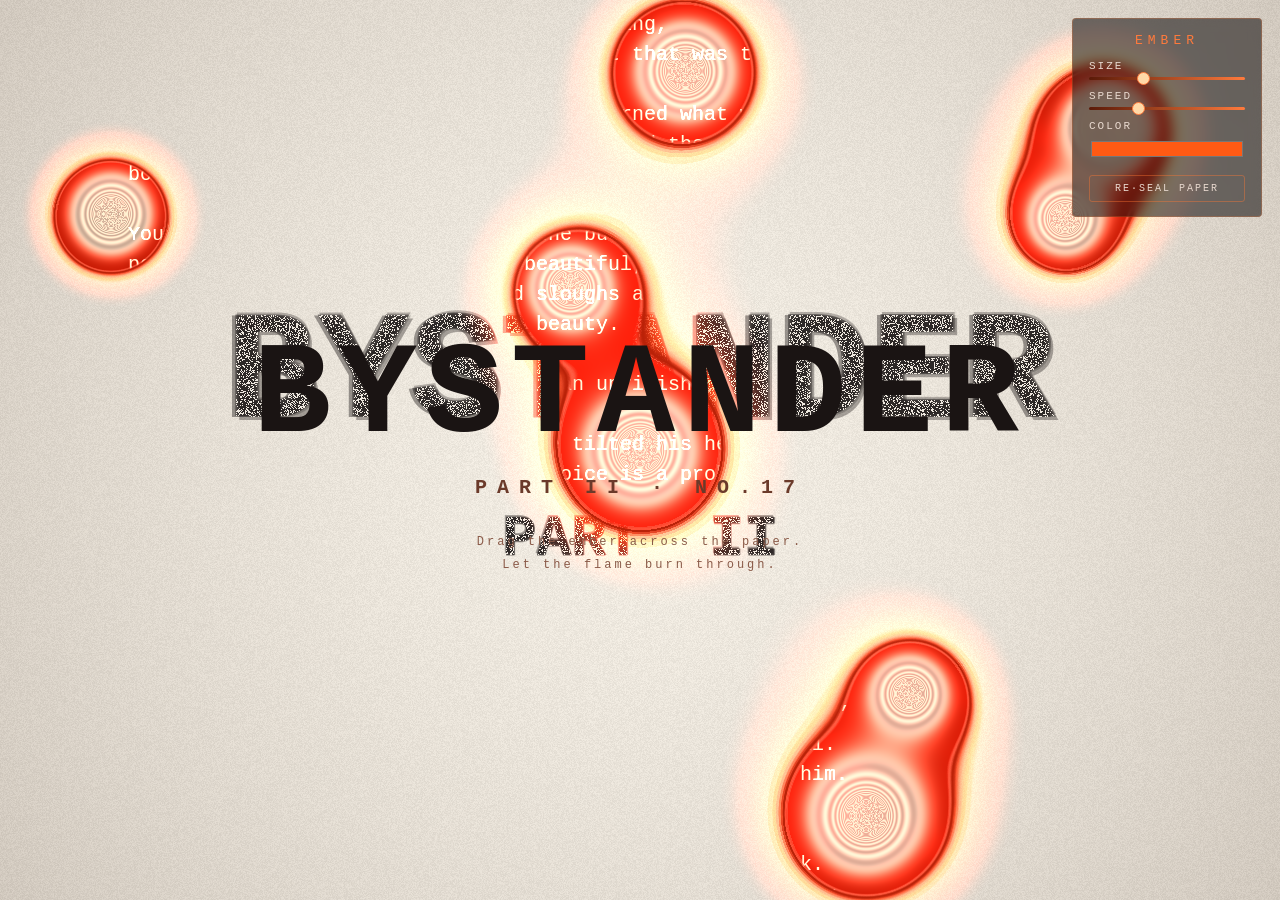
<file: index.html>
<!DOCTYPE html>
<html lang="en">
<head>
<meta charset="UTF-8" />
<meta name="viewport" content="width=device-width, initial-scale=1.0, maximum-scale=1.0, user-scalable=no" />
<title>BYSTANDER · PART II</title>
<link rel="stylesheet" href="css/style.css" />
</head>
<body>
  <canvas id="gl"></canvas>

  <div id="panel">
    <div class="panel-title">EMBER</div>
    <label>SIZE
      <input id="ctl-size" type="range" min="40" max="160" value="80" />
    </label>
    <label>SPEED
      <input id="ctl-speed" type="range" min="0" max="200" value="60" />
    </label>
    <label>COLOR
      <input id="ctl-color" type="color" value="#ff5a14" />
    </label>
    <button id="ctl-reset">RE&middot;SEAL PAPER</button>
  </div>

  <div id="intro">
    <h1>BYSTANDER</h1>
    <h2>PART&nbsp;II &middot; NO.17</h2>
    <p>Drag the ember across the paper.<br/>Let the flame burn through.</p>
  </div>

  <script src="js/main.js"></script>
</body>
</html>
</file>
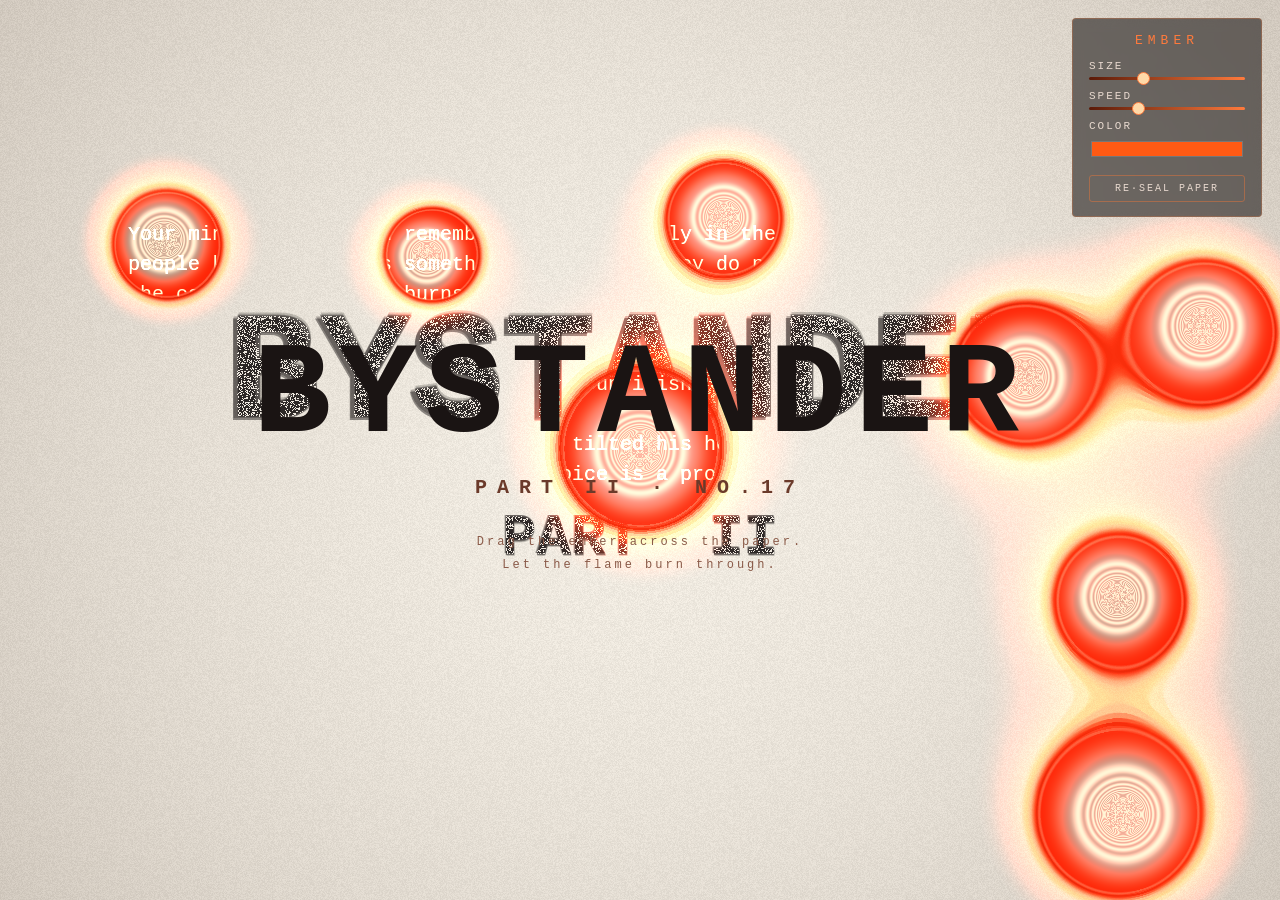
<file: bystander-part2.html>
<!DOCTYPE html>
<html lang="en">
<head>
<meta charset="UTF-8" />
<meta name="viewport" content="width=device-width, initial-scale=1.0, maximum-scale=1.0, user-scalable=no" />
<title>BYSTANDER · PART II</title>
<style>
* { margin: 0; padding: 0; box-sizing: border-box; }

html, body {
  width: 100%;
  height: 100%;
  overflow: hidden;
  background: #0a0708;
  font-family: "Courier New", ui-monospace, monospace;
  -webkit-user-select: none;
  user-select: none;
  -webkit-tap-highlight-color: transparent;
}

#gl {
  position: fixed;
  inset: 0;
  width: 100vw;
  height: 100vh;
  display: block;
  cursor: crosshair;
  touch-action: none;
}

/* ---------- control panel ---------- */
#panel {
  position: fixed;
  top: 18px;
  right: 18px;
  z-index: 20;
  display: flex;
  flex-direction: column;
  gap: 10px;
  padding: 14px 16px;
  width: 190px;
  background: rgba(12, 8, 8, 0.55);
  border: 1px solid rgba(255, 120, 50, 0.25);
  border-radius: 4px;
  backdrop-filter: blur(6px);
  -webkit-backdrop-filter: blur(6px);
  color: #e8d9cf;
  font-size: 11px;
  letter-spacing: 2px;
  transition: opacity .4s ease;
}
#panel:hover { opacity: 1; }

.panel-title {
  font-size: 13px;
  letter-spacing: 5px;
  color: #ff7a3c;
  text-align: center;
  margin-bottom: 2px;
}

#panel label {
  display: flex;
  flex-direction: column;
  gap: 5px;
}

#panel input[type="range"] {
  -webkit-appearance: none;
  appearance: none;
  width: 100%;
  height: 3px;
  background: linear-gradient(90deg, #5a1a08, #ff7a3c);
  border-radius: 3px;
  outline: none;
}
#panel input[type="range"]::-webkit-slider-thumb {
  -webkit-appearance: none;
  width: 13px; height: 13px;
  border-radius: 50%;
  background: #ffd9a8;
  border: 1px solid #ff7a3c;
  cursor: pointer;
}
#panel input[type="range"]::-moz-range-thumb {
  width: 13px; height: 13px;
  border-radius: 50%;
  background: #ffd9a8;
  border: 1px solid #ff7a3c;
  cursor: pointer;
}

#panel input[type="color"] {
  width: 100%;
  height: 24px;
  border: none;
  background: none;
  cursor: pointer;
}

#ctl-reset {
  margin-top: 4px;
  padding: 7px;
  background: transparent;
  border: 1px solid rgba(255, 120, 50, 0.4);
  color: #e8d9cf;
  font-family: inherit;
  font-size: 10px;
  letter-spacing: 2px;
  cursor: pointer;
  border-radius: 3px;
  transition: background .2s, color .2s;
}
#ctl-reset:hover { background: rgba(255, 120, 50, 0.18); color: #fff; }

/* ---------- intro ---------- */
#intro {
  position: fixed;
  inset: 0;
  z-index: 15;
  display: flex;
  flex-direction: column;
  align-items: center;
  justify-content: center;
  gap: 6px;
  color: #1a1413;
  text-align: center;
  pointer-events: none;
  transition: opacity 1.4s ease;
}
#intro h1 {
  font-size: clamp(40px, 11vw, 130px);
  letter-spacing: 8px;
  font-weight: 900;
}
#intro h2 {
  font-size: clamp(12px, 2.4vw, 20px);
  letter-spacing: 10px;
  color: #6b3a2a;
}
#intro p {
  margin-top: 26px;
  font-size: 12px;
  letter-spacing: 3px;
  line-height: 1.9;
  color: #8a5a48;
}
#intro.gone { opacity: 0; }
</style>
</head>
<body>
  <canvas id="gl"></canvas>

  <div id="panel">
    <div class="panel-title">EMBER</div>
    <label>SIZE
      <input id="ctl-size" type="range" min="40" max="160" value="80" />
    </label>
    <label>SPEED
      <input id="ctl-speed" type="range" min="0" max="200" value="60" />
    </label>
    <label>COLOR
      <input id="ctl-color" type="color" value="#ff5a14" />
    </label>
    <button id="ctl-reset">RE&middot;SEAL PAPER</button>
  </div>

  <div id="intro">
    <h1>BYSTANDER</h1>
    <h2>PART&nbsp;II &middot; NO.17</h2>
    <p>Drag the ember across the paper.<br/>Let the flame burn through.</p>
  </div>

<script>
"use strict";
/* BYSTANDER · PART II
 * Interactive metaball "ember" that burns through a paper mask
 * to reveal the buried narrative. Pure WebGL1, no dependencies.
 */

// ----------------------------------------------------------------------------
// The buried text (image 1 -> Part II's English text)
// ----------------------------------------------------------------------------
const STORY = [
  "You are No. 17 of the home for the disabled.",
  "A single piece of candy in childhood undid everything.",
  "",
  "The man crouched down. The wrapper turned between his fingers,",
  "sunlight breaking a small rainbow across it. You reached out.",
  "",
  "Then the basement. Very small. The air damp and mouldy —",
  "like a coffin measured, in advance, to fit you.",
  "The bulb buzzed overhead, white and scalding,",
  "searing tears from your eyes. You thought that was the worst.",
  "",
  "When the acid landed on your face you learned what worst meant.",
  "The pain was nearly death; you screamed, and the sound",
  "bounced back and forth off the concrete walls.",
  "",
  "Your mind blurred. You remembered the butterfly in the textbook —",
  "people know it becomes something beautiful; they do not know",
  "the caterpillar melts, burns, and sloughs away inside, in agony.",
  "And your ending would not even be beauty.",
  "",
  "He watched you, a sculptor studying an unfinished work.",
  "But his purpose was ruin.",
  "“Hm... maybe one more line here.” He tilted his head.",
  "“A little asymmetry is better. The voice is a problem too.”",
  "The knife-tip pressed to skin.",
  "",
  "Your vocal cords became a junked cassette. You felt it shake",
  "in your throat; what came out was only the hiss of friction,",
  "a radio stuck on a dead frequency.",
  "",
  "He set you by the roadside. Cardboard, the words neat:",
  "“Born disabled, no one to lean on — kind soul, please help.”",
  "You wanted to tear it off. To scream: it is NOT congenital.",
  "Someone did this. Save me. Call the police. I will kill him.",
  "But you could not make a sound.",
  "",
  "Coins fell into the iron basin. Clink. Clink. Clink-clink.",
  "Someone crouched, said “what a poor child,” and walked away.",
  "Your limbs had no strength. The scalding was branded in",
  "deep, burning your consciousness to pieces.",
  "",
  "You lowered your head. The coins stacked in the basin,",
  "blurrily reflecting a face.",
  "",
  "— Who are you?"
];

// ----------------------------------------------------------------------------
// GL setup
// ----------------------------------------------------------------------------
const canvas = document.getElementById("gl");
const gl = canvas.getContext("webgl", { antialias: true, premultipliedAlpha: false });
if (!gl) { alert("WebGL not supported."); throw new Error("no webgl"); }

const MAX_BALLS = 12;

const QUAD_VS = `
attribute vec2 a_pos;
varying vec2 v_uv;
void main(){
  v_uv = a_pos * 0.5 + 0.5;
  gl_Position = vec4(a_pos, 0.0, 1.0);
}`;

// metaball field shared between both shaders
const FIELD_FN = `
uniform vec3 u_balls[${MAX_BALLS}];   // x,y in pixels, z = radius
uniform int  u_count;
float fieldAt(vec2 p){
  float s = 0.0;
  for(int i=0;i<${MAX_BALLS};i++){
    if(i >= u_count) break;
    vec2 d = p - u_balls[i].xy;
    float r = u_balls[i].z;
    s += (r*r) / (dot(d,d) + 1.0);
  }
  return s;
}`;

// Pass 1: accumulate permanent burn from where the flame dwells
const BURN_FS = `
precision highp float;
varying vec2 v_uv;
uniform sampler2D u_prev;
uniform vec2  u_res;
uniform float u_burnRate;
${FIELD_FN}
void main(){
  vec2 p = v_uv * u_res;
  float prev = texture2D(u_prev, v_uv).r;
  float f = fieldAt(p);
  float heat = smoothstep(0.75, 1.6, f);          // only the hot core burns
  float nb = clamp(prev + heat * u_burnRate, 0.0, 1.0);
  nb = max(nb, prev);                             // burning is irreversible
  gl_FragColor = vec4(vec3(nb), 1.0);
}`;

// Pass 2: composite paper + char + revealed art/story + live flame
const COMP_FS = `
precision highp float;
varying vec2 v_uv;
uniform sampler2D u_paper;
uniform sampler2D u_story;
uniform sampler2D u_burn;
uniform vec2  u_res;
uniform float u_time;
uniform vec3  u_flame;     // user color tint
${FIELD_FN}

// --- value noise / fbm ---
float hash(vec2 p){ return fract(sin(dot(p, vec2(127.1, 311.7))) * 43758.5453); }
float noise(vec2 p){
  vec2 i = floor(p), f = fract(p);
  vec2 u = f*f*(3.0-2.0*f);
  return mix(mix(hash(i),               hash(i+vec2(1,0)), u.x),
             mix(hash(i+vec2(0,1)),      hash(i+vec2(1,1)), u.x), u.y);
}
float fbm(vec2 p){
  float v = 0.0, a = 0.5;
  for(int i=0;i<5;i++){ v += a*noise(p); p *= 2.0; a *= 0.5; }
  return v;
}

// image-1 vibe: bruised red / blue / white-slash painterly field
vec3 paintBg(vec2 uv){
  vec2 q = uv;
  q += 0.18 * vec2(fbm(uv*2.0 + u_time*0.02), fbm(uv*2.0 + 5.2 - u_time*0.02));
  float n = fbm(q*3.0);
  float m = fbm(q*1.3 + 2.0);
  vec3 darkred = vec3(0.16, 0.0, 0.02);
  vec3 red     = vec3(0.55, 0.03, 0.05);
  vec3 blue    = vec3(0.09, 0.13, 0.78);
  vec3 white   = vec3(0.93, 0.93, 0.97);
  vec3 c = mix(darkred, red, smoothstep(0.30, 0.72, n));
  c = mix(c, blue,  smoothstep(0.58, 0.92, m));
  c = mix(c, white, smoothstep(0.80, 0.97, fbm(q*5.0 + 10.0)) * 0.85);
  c *= 0.45 + 0.70 * smoothstep(0.1, 0.85, n);
  return c;
}

void main(){
  vec2 uv = v_uv;
  vec2 p  = uv * u_res;

  // revealed layer: painterly art + narrative text over it
  vec3 bg = paintBg(uv);
  vec4 story = texture2D(u_story, uv);
  bg = mix(bg, story.rgb, story.a);

  vec4 paper = texture2D(u_paper, uv);
  float b = texture2D(u_burn, uv).r;            // accumulated burn 0..1

  float hole     = smoothstep(0.50, 0.72, b);                 // burned away
  float charBand = smoothstep(0.10, 0.50, b) * (1.0 - hole);  // image-6 edge

  // char edge: scorched brown -> black, broken up by noise
  float grain = fbm(p * 0.06);
  vec3 charCol = mix(vec3(0.34, 0.19, 0.07), vec3(0.03, 0.02, 0.02),
                     smoothstep(0.28, 0.55, b + grain*0.12));

  vec3 col = paper.rgb;
  col = mix(col, charCol, charBand);
  col = mix(col, bg, hole);

  // warm scorch halo just outside the char
  float scorch = smoothstep(0.02, 0.14, b) * (1.0 - smoothstep(0.14, 0.30, b));
  col = mix(col, col * vec3(1.15, 0.85, 0.6), scorch * 0.6);

  // live flame (images 4 & 5): white-hot core -> tinted edge, additive
  float f    = fieldAt(p);
  float glow = smoothstep(0.45, 1.0, f);
  float core = smoothstep(1.1, 3.0, f);
  vec3 edge  = u_flame;
  vec3 flame = mix(edge * vec3(1.0, 0.45, 0.18), vec3(1.0, 0.96, 0.82), core);
  // flicker
  float flick = 0.85 + 0.15 * sin(u_time*9.0 + f*3.0);
  col += flame * glow * flick;

  gl_FragColor = vec4(col, 1.0);
}`;

// ----------------------------------------------------------------------------
// shader helpers
// ----------------------------------------------------------------------------
function compile(type, src){
  const s = gl.createShader(type);
  gl.shaderSource(s, src);
  gl.compileShader(s);
  if (!gl.getShaderParameter(s, gl.COMPILE_STATUS))
    throw new Error(gl.getShaderInfoLog(s) + "\n" + src);
  return s;
}
function program(vs, fs){
  const p = gl.createProgram();
  gl.attachShader(p, compile(gl.VERTEX_SHADER, vs));
  gl.attachShader(p, compile(gl.FRAGMENT_SHADER, fs));
  gl.bindAttribLocation(p, 0, "a_pos");
  gl.linkProgram(p);
  if (!gl.getProgramParameter(p, gl.LINK_STATUS))
    throw new Error(gl.getProgramInfoLog(p));
  return p;
}

const burnProg = program(QUAD_VS, BURN_FS);
const compProg = program(QUAD_VS, COMP_FS);

// fullscreen quad
const quad = gl.createBuffer();
gl.bindBuffer(gl.ARRAY_BUFFER, quad);
gl.bufferData(gl.ARRAY_BUFFER, new Float32Array([-1,-1, 3,-1, -1,3]), gl.STATIC_DRAW);
gl.enableVertexAttribArray(0);
gl.vertexAttribPointer(0, 2, gl.FLOAT, false, 0, 0);

function uloc(prog, names){
  const o = {};
  for (const n of names) o[n] = gl.getUniformLocation(prog, n);
  return o;
}
const burnU = uloc(burnProg, ["u_prev","u_res","u_burnRate","u_balls","u_count"]);
const compU = uloc(compProg, ["u_paper","u_story","u_burn","u_res","u_time","u_flame","u_balls","u_count"]);

// ----------------------------------------------------------------------------
// textures & framebuffers
// ----------------------------------------------------------------------------
function makeTex(){
  const t = gl.createTexture();
  gl.bindTexture(gl.TEXTURE_2D, t);
  gl.texParameteri(gl.TEXTURE_2D, gl.TEXTURE_WRAP_S, gl.CLAMP_TO_EDGE);
  gl.texParameteri(gl.TEXTURE_2D, gl.TEXTURE_WRAP_T, gl.CLAMP_TO_EDGE);
  gl.texParameteri(gl.TEXTURE_2D, gl.TEXTURE_MIN_FILTER, gl.LINEAR);
  gl.texParameteri(gl.TEXTURE_2D, gl.TEXTURE_MAG_FILTER, gl.LINEAR);
  return t;
}

let burnFBO = [null, null], burnTex = [null, null], readIdx = 0;
function makeBurnTarget(i, w, h){
  if (!burnTex[i]) burnTex[i] = makeTex();
  gl.bindTexture(gl.TEXTURE_2D, burnTex[i]);
  gl.texImage2D(gl.TEXTURE_2D, 0, gl.RGBA, w, h, 0, gl.RGBA, gl.UNSIGNED_BYTE, null);
  if (!burnFBO[i]) burnFBO[i] = gl.createFramebuffer();
  gl.bindFramebuffer(gl.FRAMEBUFFER, burnFBO[i]);
  gl.framebufferTexture2D(gl.FRAMEBUFFER, gl.COLOR_ATTACHMENT0, gl.TEXTURE_2D, burnTex[i], 0);
  // clear to zero burn
  gl.clearColor(0,0,0,1); gl.clear(gl.COLOR_BUFFER_BIT);
  gl.bindFramebuffer(gl.FRAMEBUFFER, null);
}

const paperTex = makeTex();
const storyTex = makeTex();

// ----------------------------------------------------------------------------
// 2D canvases baked into textures: paper(+title) and story
// ----------------------------------------------------------------------------
const paperCv = document.createElement("canvas");
const storyCv = document.createElement("canvas");
const pcx = paperCv.getContext("2d");
const scx = storyCv.getContext("2d");

function buildPaper(w, h){
  paperCv.width = w; paperCv.height = h;
  // paper base
  pcx.fillStyle = "#efe9e0";
  pcx.fillRect(0, 0, w, h);
  // subtle fibre / blotch grain
  const img = pcx.getImageData(0, 0, w, h);
  const d = img.data;
  for (let i = 0; i < d.length; i += 4){
    const n = (Math.random() - 0.5) * 18;
    d[i]   += n; d[i+1] += n; d[i+2] += n - 2;
  }
  pcx.putImageData(img, 0, 0);
  // faint vignette so paper feels lit
  const g = pcx.createRadialGradient(w/2, h/2, h*0.1, w/2, h/2, h*0.9);
  g.addColorStop(0, "rgba(255,255,255,0.10)");
  g.addColorStop(1, "rgba(60,40,30,0.18)");
  pcx.fillStyle = g; pcx.fillRect(0, 0, w, h);

  // scratchy charcoal title (image 2)
  drawScratch("BYSTANDER", w/2, h*0.42, Math.min(w*0.12, h*0.20), w*0.92);
  drawScratch("PART  II", w/2, h*0.60, Math.min(w*0.045, h*0.075), w*0.5);

  gl.bindTexture(gl.TEXTURE_2D, paperTex);
  gl.pixelStorei(gl.UNPACK_FLIP_Y_WEBGL, true);
  gl.texImage2D(gl.TEXTURE_2D, 0, gl.RGBA, gl.RGBA, gl.UNSIGNED_BYTE, paperCv);
}

function drawScratch(text, cx, cy, size, maxW){
  pcx.save();
  pcx.textAlign = "center";
  pcx.textBaseline = "middle";
  pcx.font = `900 ${size}px "Courier New", monospace`;
  // shrink to fit
  while (pcx.measureText(text).width > maxW && size > 6){
    size *= 0.94; pcx.font = `900 ${size}px "Courier New", monospace`;
  }
  // layered jittered strokes -> rough hand-inked look
  for (let k = 0; k < 5; k++){
    pcx.fillStyle = `rgba(20,16,15,${0.22 + k*0.06})`;
    const jx = (Math.random()-0.5) * size*0.05;
    const jy = (Math.random()-0.5) * size*0.05;
    pcx.fillText(text, cx + jx, cy + jy);
  }
  pcx.restore();
  // speckle erosion so the ink looks dry/cracked
  const x0 = Math.max(0, cx - maxW/2 - 10), y0 = Math.max(0, cy - size*0.8);
  const ww = Math.min(paperCv.width - x0, maxW + 20), hh = size*1.6;
  const im = pcx.getImageData(x0, y0, ww, hh);
  const dd = im.data;
  for (let i = 0; i < dd.length; i += 4){
    if (dd[i] < 90 && Math.random() < 0.30){ dd[i]=239; dd[i+1]=233; dd[i+2]=224; }
  }
  pcx.putImageData(im, x0, y0);
}

function buildStory(w, h){
  storyCv.width = w; storyCv.height = h;
  scx.clearRect(0, 0, w, h);
  const fs = Math.max(13, Math.min(w / 64, 22));
  scx.font = `${fs}px "Courier New", monospace`;
  scx.textBaseline = "top";
  const lh = fs * 1.5;
  const blockH = STORY.length * lh;
  let y = (h - blockH) / 2;
  const x = w * 0.10;
  for (const line of STORY){
    if (line.startsWith("—") || line.startsWith("“")){
      scx.fillStyle = "rgba(255,235,225,0.96)";
    } else {
      scx.fillStyle = "rgba(244,238,232,0.90)";
    }
    scx.shadowColor = "rgba(0,0,0,0.85)";
    scx.shadowBlur = 6;
    scx.fillText(line, x, y);
    y += lh;
  }
  gl.bindTexture(gl.TEXTURE_2D, storyTex);
  gl.pixelStorei(gl.UNPACK_FLIP_Y_WEBGL, true);
  gl.texImage2D(gl.TEXTURE_2D, 0, gl.RGBA, gl.RGBA, gl.UNSIGNED_BYTE, storyCv);
}

// ----------------------------------------------------------------------------
// metaball physics
// ----------------------------------------------------------------------------
let W = 0, H = 0;                 // backing-store pixels
const DPR = Math.min(window.devicePixelRatio || 1, 1.6);

const settings = { size: 80, speed: 0.6, color: [1.0, 0.35, 0.08], burnRate: 0.05 };

let balls = [];
function initBalls(){
  balls = [];
  // ball 0 = the cursor ember
  balls.push({ x: W*0.5, y: H*0.5, vx: 0, vy: 0, scale: 1.0, cursor: true });
  for (let i = 0; i < 7; i++){
    balls.push({
      x: Math.random()*W, y: Math.random()*H,
      vx: (Math.random()-0.5)*2, vy: (Math.random()-0.5)*2,
      scale: 0.55 + Math.random()*0.5, cursor: false
    });
  }
}

const pointer = { x: 0, y: 0, down: false, grab: -1 };

function stepPhysics(){
  for (let i = 0; i < balls.length; i++){
    const b = balls[i];
    const r = settings.size * b.scale;
    if (i === pointer.grab){
      // dragged ball pinned to pointer, record velocity for fling
      b.vx = (pointer.x - b.x) * 0.5;
      b.vy = (pointer.y - b.y) * 0.5;
      b.x = pointer.x; b.y = pointer.y;
      continue;
    }
    if (b.cursor){
      // ember eases toward pointer (the "hand")
      b.x += (pointer.x - b.x) * 0.22;
      b.y += (pointer.y - b.y) * 0.22;
      continue;
    }
    b.x += b.vx * settings.speed;
    b.y += b.vy * settings.speed;
    if (b.x < r){ b.x = r; b.vx = Math.abs(b.vx); }
    if (b.x > W-r){ b.x = W-r; b.vx = -Math.abs(b.vx); }
    if (b.y < r){ b.y = r; b.vy = Math.abs(b.vy); }
    if (b.y > H-r){ b.y = H-r; b.vy = -Math.abs(b.vy); }
  }
  // soft repulsion between close balls -> surface-tension wobble
  for (let i = 1; i < balls.length; i++){
    for (let j = i+1; j < balls.length; j++){
      const a = balls[i], c = balls[j];
      if (a.cursor || c.cursor) continue;
      const dx = c.x - a.x, dy = c.y - a.y;
      const d2 = dx*dx + dy*dy;
      const rr = (settings.size * (a.scale + c.scale)) * 0.8;
      if (d2 < rr*rr && d2 > 1){
        const d = Math.sqrt(d2);
        const f = (rr - d) / rr * 0.06;
        const nx = dx/d, ny = dy/d;
        a.vx -= nx*f; a.vy -= ny*f;
        c.vx += nx*f; c.vy += ny*f;
      }
    }
  }
}

function packBalls(){
  const arr = new Float32Array(MAX_BALLS * 3);
  const n = Math.min(balls.length, MAX_BALLS);
  for (let i = 0; i < n; i++){
    arr[i*3]   = balls[i].x;
    arr[i*3+1] = balls[i].y;
    arr[i*3+2] = settings.size * balls[i].scale;
  }
  return { arr, n };
}

// ----------------------------------------------------------------------------
// render loop
// ----------------------------------------------------------------------------
let t0 = performance.now();
function frame(now){
  const t = (now - t0) / 1000;
  stepPhysics();
  const { arr, n } = packBalls();

  // pass 1: burn accumulation (ping-pong)
  const writeIdx = 1 - readIdx;
  gl.bindFramebuffer(gl.FRAMEBUFFER, burnFBO[writeIdx]);
  gl.viewport(0, 0, W, H);
  gl.useProgram(burnProg);
  gl.activeTexture(gl.TEXTURE0);
  gl.bindTexture(gl.TEXTURE_2D, burnTex[readIdx]);
  gl.uniform1i(burnU.u_prev, 0);
  gl.uniform2f(burnU.u_res, W, H);
  gl.uniform1f(burnU.u_burnRate, settings.burnRate);
  gl.uniform3fv(burnU.u_balls, arr);
  gl.uniform1i(burnU.u_count, n);
  gl.drawArrays(gl.TRIANGLES, 0, 3);
  readIdx = writeIdx;

  // pass 2: composite to screen
  gl.bindFramebuffer(gl.FRAMEBUFFER, null);
  gl.viewport(0, 0, W, H);
  gl.useProgram(compProg);
  gl.activeTexture(gl.TEXTURE0); gl.bindTexture(gl.TEXTURE_2D, paperTex);
  gl.uniform1i(compU.u_paper, 0);
  gl.activeTexture(gl.TEXTURE1); gl.bindTexture(gl.TEXTURE_2D, storyTex);
  gl.uniform1i(compU.u_story, 1);
  gl.activeTexture(gl.TEXTURE2); gl.bindTexture(gl.TEXTURE_2D, burnTex[readIdx]);
  gl.uniform1i(compU.u_burn, 2);
  gl.uniform2f(compU.u_res, W, H);
  gl.uniform1f(compU.u_time, t);
  gl.uniform3fv(compU.u_flame, settings.color);
  gl.uniform3fv(compU.u_balls, arr);
  gl.uniform1i(compU.u_count, n);
  gl.drawArrays(gl.TRIANGLES, 0, 3);

  requestAnimationFrame(frame);
}

// ----------------------------------------------------------------------------
// resize
// ----------------------------------------------------------------------------
function resize(){
  W = Math.floor(window.innerWidth  * DPR);
  H = Math.floor(window.innerHeight * DPR);
  canvas.width = W; canvas.height = H;
  canvas.style.width = window.innerWidth + "px";
  canvas.style.height = window.innerHeight + "px";
  makeBurnTarget(0, W, H);
  makeBurnTarget(1, W, H);
  readIdx = 0;
  buildPaper(W, H);
  buildStory(W, H);
  if (balls.length === 0) initBalls();
  pointer.x = W/2; pointer.y = H/2;
}

// ----------------------------------------------------------------------------
// interaction
// ----------------------------------------------------------------------------
function setPointer(e){
  const t = e.touches ? e.touches[0] : e;
  pointer.x = t.clientX * DPR;
  pointer.y = (window.innerHeight - t.clientY) * DPR;  // flip: GL origin bottom-left
}
function grabNearest(){
  let best = -1, bd = (settings.size * 1.6) ** 2;
  for (let i = 1; i < balls.length; i++){
    const dx = balls[i].x - pointer.x, dy = balls[i].y - pointer.y;
    const d2 = dx*dx + dy*dy;
    if (d2 < bd){ bd = d2; best = i; }
  }
  pointer.grab = best;
}
canvas.addEventListener("mousemove", setPointer);
canvas.addEventListener("mousedown", (e) => { setPointer(e); pointer.down = true; grabNearest(); });
window.addEventListener("mouseup", () => { pointer.down = false; pointer.grab = -1; });
canvas.addEventListener("touchstart", (e) => { setPointer(e); pointer.down = true; grabNearest(); e.preventDefault(); }, { passive:false });
canvas.addEventListener("touchmove", (e) => { setPointer(e); e.preventDefault(); }, { passive:false });
window.addEventListener("touchend", () => { pointer.down = false; pointer.grab = -1; });

// dismiss intro on first interaction
const intro = document.getElementById("intro");
function dismissIntro(){ intro.classList.add("gone"); }
canvas.addEventListener("mousedown", dismissIntro, { once:true });
canvas.addEventListener("touchstart", dismissIntro, { once:true });
canvas.addEventListener("mousemove", dismissIntro, { once:true });

// controls
const cSize  = document.getElementById("ctl-size");
const cSpeed = document.getElementById("ctl-speed");
const cColor = document.getElementById("ctl-color");
const cReset = document.getElementById("ctl-reset");
cSize.addEventListener("input",  () => settings.size = +cSize.value);
cSpeed.addEventListener("input", () => settings.speed = +cSpeed.value / 100);
function hex2rgb(h){
  const n = parseInt(h.slice(1), 16);
  return [((n>>16)&255)/255, ((n>>8)&255)/255, (n&255)/255];
}
cColor.addEventListener("input", () => settings.color = hex2rgb(cColor.value));
cReset.addEventListener("click", () => { makeBurnTarget(0,W,H); makeBurnTarget(1,W,H); readIdx = 0; });
settings.size = +cSize.value;
settings.speed = +cSpeed.value / 100;
settings.color = hex2rgb(cColor.value);

window.addEventListener("resize", resize);
resize();
requestAnimationFrame(frame);
</script>
</body>
</html>
</file>
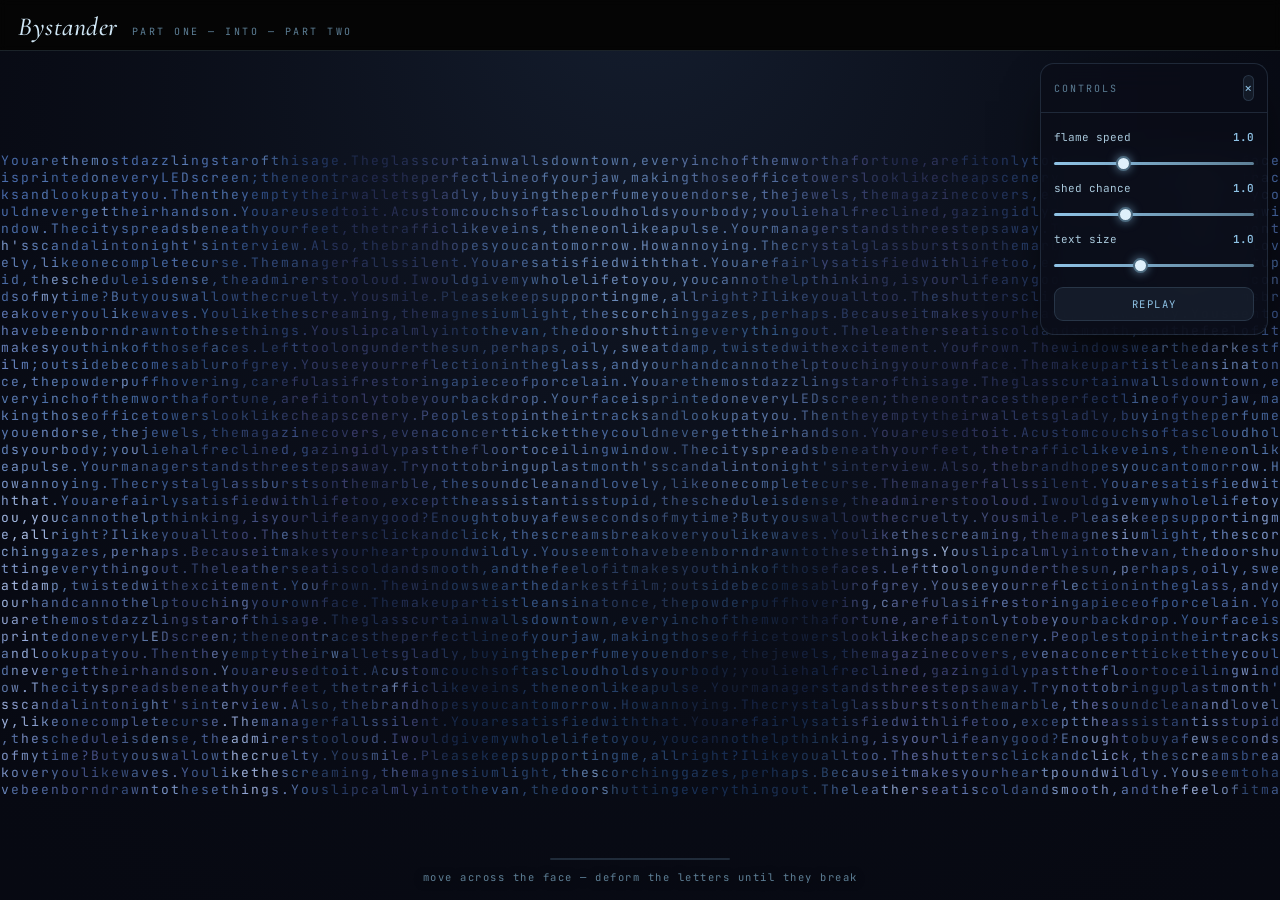
<file: bystander.html>
<!DOCTYPE html>
<html lang="en">
<head>
<meta charset="UTF-8">
<meta name="viewport" content="width=device-width, initial-scale=1.0, maximum-scale=1.0, user-scalable=no">
<title>BYSTANDER</title>
<link rel="preconnect" href="https://fonts.googleapis.com">
<link rel="preconnect" href="https://fonts.gstatic.com" crossorigin>
<link href="https://fonts.googleapis.com/css2?family=Cormorant+Garamond:ital,wght@0,500;1,500&family=JetBrains+Mono:wght@400;600;800&display=swap" rel="stylesheet">
<style>
  :root{ --bg:#070912; --ice:#8fc3e6; --ice-dim:#5d7f96; --line:rgba(143,195,230,.16); }
  *{box-sizing:border-box;margin:0;padding:0;-webkit-tap-highlight-color:transparent;}
  html,body{height:100%;overflow:hidden;background:#000;}
  body{font-family:'JetBrains Mono',ui-monospace,monospace;color:var(--ice);display:flex;flex-direction:column;background:#050505;}
  header{flex:0 0 auto;padding:14px 18px 10px;display:flex;align-items:baseline;gap:14px;border-bottom:1px solid var(--line);backdrop-filter:blur(4px);z-index:5;}
  header h1{font-family:'Cormorant Garamond',serif;font-weight:500;font-style:italic;font-size:26px;letter-spacing:.5px;color:#cfe6f5;line-height:1;}
  header .sub{font-size:10px;letter-spacing:2.5px;text-transform:uppercase;color:var(--ice-dim);}
  #stage{position:relative;flex:1 1 auto;overflow:hidden;background:#050505;}
  canvas{position:absolute;inset:0;display:block;touch-action:none;width:100%;height:100%;}
  #gl{pointer-events:none;}
  #hint{position:absolute;left:50%;bottom:16px;transform:translateX(-50%);font-size:10.5px;letter-spacing:1.5px;color:var(--ice-dim);pointer-events:none;text-align:center;transition:opacity .6s;text-shadow:0 1px 8px #000;z-index:6;}
  #meter{position:absolute;left:50%;bottom:40px;transform:translateX(-50%);width:180px;height:2px;background:rgba(143,195,230,.18);border-radius:2px;overflow:hidden;z-index:6;transition:opacity .5s;}
  #meter i{display:block;height:100%;width:0%;background:linear-gradient(90deg,#8fc3e6,#ff7a1e);}
  #panel{position:absolute;right:12px;top:12px;z-index:10;width:228px;max-width:calc(100vw - 24px);background:rgba(10,13,24,.8);border:1px solid var(--line);border-radius:14px;backdrop-filter:blur(14px);box-shadow:0 18px 50px -20px #000;overflow:hidden;transition:transform .35s cubic-bezier(.2,.8,.2,1);}
  #panel.collapsed{transform:translateX(calc(100% + 16px));}
  #panel .head{display:flex;align-items:center;justify-content:space-between;padding:11px 13px;border-bottom:1px solid var(--line);}
  #panel .head span{font-size:10px;letter-spacing:2px;text-transform:uppercase;color:var(--ice-dim);}
  #panel .body{padding:6px 13px 13px;}
  .row{margin-top:11px;} .row label{display:flex;justify-content:space-between;font-size:11px;color:#a9c8db;margin-bottom:5px;} .row label b{color:var(--ice);font-weight:600;}
  input[type=range]{-webkit-appearance:none;appearance:none;width:100%;height:3px;background:linear-gradient(90deg,var(--ice),var(--ice-dim));border-radius:3px;outline:none;cursor:pointer;}
  input[type=range]::-webkit-slider-thumb{-webkit-appearance:none;width:15px;height:15px;border-radius:50%;background:#dff0fb;border:2px solid #4d6b80;box-shadow:0 0 10px rgba(143,195,230,.6);cursor:pointer;}
  input[type=range]::-moz-range-thumb{width:15px;height:15px;border-radius:50%;background:#dff0fb;border:2px solid #4d6b80;cursor:pointer;}
  .btns{display:flex;gap:8px;margin-top:15px;}
  button{flex:1;font-family:inherit;font-size:10.5px;letter-spacing:1.5px;text-transform:uppercase;color:var(--ice);background:rgba(143,195,230,.08);border:1px solid var(--line);border-radius:9px;padding:9px 6px;cursor:pointer;transition:background .2s;}
  button:hover{background:rgba(143,195,230,.18);}
  #toggle{position:absolute;right:12px;top:12px;z-index:9;width:38px;height:38px;border-radius:50%;display:none;align-items:center;justify-content:center;font-size:16px;padding:0;}
  #toggle.show{display:flex;} .close{flex:0;width:26px;height:26px;border-radius:7px;padding:0;font-size:14px;}
</style>
</head>
<body>
  <header><h1>Bystander</h1><span class="sub">part one &mdash; into &mdash; part two</span></header>
  <div id="stage">
    <canvas id="scene"></canvas>
    <canvas id="gl"></canvas>
    <div id="hint">move across the face &mdash; deform the letters until they break</div>
    <div id="meter"><i></i></div>
    <button id="toggle" title="controls">&#9881;</button>
    <div id="panel">
      <div class="head"><span>controls</span><button class="close" id="closeP">&times;</button></div>
      <div class="body">
        <div class="row"><label>flame speed <b id="vSpeed">1.0</b></label><input id="sSpeed" type="range" min="0.5" max="2" step="0.1" value="1"></div>
        <div class="row"><label>shed chance <b id="vShed">1.0</b></label><input id="sShed" type="range" min="0.2" max="2.5" step="0.1" value="1"></div>
        <div class="row"><label>text size <b id="vFont">1.0</b></label><input id="sFont" type="range" min="0.7" max="1.4" step="0.05" value="1"></div>
        <div class="btns"><button id="replay">replay</button></div>
      </div>
    </div>
  </div>
<script>
"use strict";
/* =======================================================================
   BYSTANDER — Part One (letter portrait) shatters into Part Two.
   Single self-contained file. OOP classes; tunables in C.
   PORTRAIT -> (touch 80%) SHATTER -> black page + KNIFE cursor
   -> BURN (knife scratches ignite the GLSL flame; dwell ~0.5s then spread;
            burns until the whole page is consumed)
   -> PRINT (typewriter, one white char at a time on black)
   -> INTERACT (touch a letter -> it drips like a teardrop and heaps at the
                bottom; physical stacking). No splash, no central teardrop.
   ======================================================================= */

/* ------------------------------ GLOBAL CONSTANTS --------------------- */
const C = {
  BG:'#050505', INK:'#f2f2ee', COLD_BG:'#070912',
  GN:13, GX:2, GY:4, GRAD:90, GSCALE:2.6, BASE_W:400, MAX_W:820, TOUCH_THRESHOLD:0.80,
  SHATTER_MS:1300, SHATTER_SPD:7, SHATTER_GRAV:0.4,
  FLAME_DS:3, FLAME_BRUSH:30, HEAT_ADD:0.5, HEAT_FADE:0.05, MARK_W:84, BURN_DONE:0.38,
  SCRATCH:'rgba(90,90,98,0.45)',
  MARGIN_X_F:0.10, MARGIN_TOP:70, MARGIN_BOT:64, LINE_RATIO:1.7, FONT_MAX:22, FONT_MIN:10, PRINT_CPS:42,
  DETACH_PROB:0.5, DETACH_R:30, DRIP_CLING_MS:130, DRIP_GRAV:0.62, DRIP_ELONG:0.020, DRIP_ELONG_MAX:1.9, DRIP_WOBBLE:0.5,
  HEAP_BINS:130, HEAP_PACK:0.60, HEAP_BUMP:0.30, HEAP_MAXH_F:0.92,
  MELT_AFTER_FRAC:0.78, MELT_MS:3800, MELT_STRIP:3, MELT_DRIP_F:0.55, ACID:'#86ffba', PART3_CPS:70,
};

/* assets injected from Part One */
const SOURCE = `You are the most dazzling star of this age. The glass curtain walls
downtown, every inch of them worth a fortune, are fit only to be your
backdrop. Your face is printed on every LED screen; the neon traces the
perfect line of your jaw, making those office towers look like cheap
scenery. People stop in their tracks and look up at you. Then they
empty their wallets gladly, buying the perfume you endorse, the jewels,
the magazine covers, even a concert ticket they could never get their
hands on. You are used to it. A custom couch soft as cloud holds your
body; you lie half reclined, gazing idly past the floor to ceiling
window. The city spreads beneath your feet, the traffic like veins, the
neon like a pulse. Your manager stands three steps away. Try not to
bring up last month's scandal in tonight's interview. Also, the brand
hopes you can tomorrow. How annoying. The crystal glass bursts on the
marble, the sound clean and lovely, like one complete curse. The manager
falls silent. You are satisfied with that. You are fairly satisfied with
life too, except the assistant is stupid, the schedule is dense, the
admirers too loud. I would give my whole life to you, you cannot help
thinking, is your life any good? Enough to buy a few seconds of my time?
But you swallow the cruelty. You smile. Please keep supporting me, all
right? I like you all too. The shutters click and click, the screams
break over you like waves. You like the screaming, the magnesium light,
the scorching gazes, perhaps. Because it makes your heart pound wildly.
You seem to have been born drawn to these things. You slip calmly into
the van, the door shutting everything out. The leather seat is cold and
smooth, and the feel of it makes you think of those faces. Left too long
under the sun, perhaps, oily, sweat damp, twisted with excitement. You
frown. The windows wear the darkest film; outside becomes a blur of
grey. You see your reflection in the glass, and your hand cannot help
touching your own face. The makeup artist leans in at once, the powder
puff hovering, careful as if restoring a piece of porcelain.`;
const TEXT = SOURCE.replace(/\s+/g,'');
const IMG_SRC = "[data-uri]";

/* Part Two narrative; *...* marks heavier (key) content */
const STORY = [
  "You are *number seventeen* at the home for the disabled. A single sweet, once, undid the whole of your life.",
  "The man crouched down. The wrapper turned between his fingers, and the sun broke a small rainbow across it. You reached out your hand.",
  "Then the basement. Very small. The air damp and mouldy, like a coffin measured in advance to fit you. The bare bulb buzzed overhead, white and scalding, and seared the tears from your eyes.",
  "When the *acid* touched your face you learned what worst could mean. The pain was close to dying. You screamed, and the sound came back at you off the concrete, again and again.",
  "He studied you the way a sculptor studies an unfinished work. But what he wanted was *ruin*. A little asymmetry is better, he said. And the voice is a problem too. The tip of the knife pressed against skin.",
  "He left you at the edge of the road, with a square of cardboard: born this way, no one in the world, kind people please help. You wanted to scream that someone had *done this to you*, that they should call *the police*, that you would *kill him*. But you could not make a sound.",
  "Coins dropped into the tin bowl. Someone crouched, said what a poor child, then stood and walked away. You lowered your head. In the stacked coins, blurred, a face. ~Who are you?~"
];

/* Part Three */
const PART3 = [
  `"Who are you?" The voice seemed to come from the floor. Hundreds of mirror shards lay scattered across it, each one reflecting a pair of eyes. *It's Yours.* You rubbed your temples, shaking those images out of your head. "The janitor," you said, your voice more tired than you expected. "So could you please get that clump of neural tissue out of the ventilation duct first?"`,
  `The green mirrored glass was fractured in a spiderweb pattern. Inside the cultivation pod, the "brain" twitched excitedly, its tangled nerves slapping against the glass like some hyperactive sea creature.`,
  `It was telling stories again.`,
  `Every time, a different one.`,
  `Sometimes it said it was *a murderer*.`,
  `Sometimes it said it was *a singer*. Today it was *a celebrity and a trafficked beggar*.`,
  `This was the sixtieth mirror it had shattered this week. Every time you came in, it would launch into some frantic narrative. You didn't know its real identity, and it wasn't your business. You were just a worker who needed this high-paying job to pay off your loans.`,
  `Hopefully Dr. X would stop creating things like this. The messes left behind by his morbid experiments were always triple what the job listing promised.`,
  `You shifted the mop to your other shoulder and pushed open the next door. Yes, you still had a lot of work to get through. This was only the first room today. Your heel is hitting the step. *Click, click, click ...*`
];

/* ------------------------------ helpers ------------------------------ */
const $ = id => document.getElementById(id);
function newCanvas(w,h,dpr){ const cv=document.createElement('canvas'); cv.width=w*dpr; cv.height=h*dpr; const c=cv.getContext('2d'); c.setTransform(dpr,0,0,dpr,0,0); return {cv,c}; }
function rand(a,b){ return a+Math.random()*(b-a); }
function clamp(v,a,b){ return v<a?a:v>b?b:v; }
function smooth(t){ return t*t*(3-2*t); }

/* knife SVG cursor (hotspot at blade tip) */
const KNIFE_SVG = "<svg xmlns='http://www.w3.org/2000/svg' width='42' height='42' viewBox='0 0 42 42'>"+
  "<polygon points='3,3 25,21 19,27 3,3' fill='#e9eff6' stroke='#2a3540' stroke-width='1.2'/>"+
  "<polygon points='3,3 25,21 22,24' fill='#b9c6d4'/>"+
  "<rect x='20' y='25' width='12' height='6' rx='1.5' transform='rotate(45 23 27)' fill='#3a2a1a' stroke='#1c130b'/></svg>";
const KNIFE_CURSOR = "url(\"data:image/svg+xml,"+encodeURIComponent(KNIFE_SVG)+"\") 3 3, crosshair";

/* ------------------------------ PORTRAIT (Part One) ------------------ */
class Portrait {
  constructor(img){ this.img=img; this.P={n:C.GN,X:C.GX,y:C.GY,r:C.GRAD,s:C.GSCALE}; this.chars=[]; this.touched=new Set(); this.live=new Set(); this.dirty=true; }
  _fit(w,h){ const ar=this.img.naturalWidth/this.img.naturalHeight||1.4; let dw=w,dh=w/ar; if(dh>h){dh=h;dw=h*ar;} return {dw,dh,ox:(w-dw)/2,oy:(h-dh)/2}; }
  build(w,h,dpr){ this.W=w; this.H=h; const {cv,c}=newCanvas(w,h,dpr); this.cv=cv; this.c=c;
    c.textAlign='center'; c.textBaseline='middle'; c.font=`${C.BASE_W} ${this.P.n}px 'JetBrains Mono',monospace`;
    const adv=c.measureText('M').width||this.P.n*0.6; this.cellW=adv+this.P.X; this.cellH=this.P.n+this.P.y;
    const fit=this._fit(w,h); this.cols=Math.max(1,Math.floor(fit.dw/this.cellW)); this.rows=Math.max(1,Math.floor(fit.dh/this.cellH));
    const gW=this.cols*this.cellW,gH=this.rows*this.cellH; this.offX=fit.ox+(fit.dw-gW)/2; this.offY=fit.oy+(fit.dh-gH)/2;
    let data=null; try{ const sc=document.createElement('canvas'); sc.width=this.cols; sc.height=this.rows; const sx=sc.getContext('2d');
      sx.drawImage(this.img,0,0,this.cols,this.rows); data=sx.getImageData(0,0,this.cols,this.rows).data; }catch(e){}
    this.chars=[]; this.touched.clear(); this.live.clear(); let k=0;
    for(let r=0;r<this.rows;r++)for(let cc=0;cc<this.cols;cc++){ const i=(r*this.cols+cc)*4;
      const R=data?Math.max(data[i],22):90,G=data?Math.max(data[i+1],26):120,B=data?Math.max(data[i+2],34):150;
      this.chars.push({cx:this.offX+cc*this.cellW+this.cellW/2, cy:this.offY+r*this.cellH+this.cellH/2,
        ch:TEXT[k++%TEXT.length], col:`rgb(${R},${G},${B})`, scale:1, weight:C.BASE_W, rot:0, rotDir:Math.random()<.5?-1:1, jit:0, jx:0, jy:0}); }
    this.dirty=true; }
  coverage(){ return this.touched.size/Math.max(1,this.chars.length); }
  influence(px,py,now){ const r=this.P.r, cC=(px-this.offX)/this.cellW, cR=(py-this.offY)/this.cellH;
    const sC=Math.ceil(r/this.cellW)+1, sR=Math.ceil(r/this.cellH)+1;
    const c0=Math.max(0,Math.floor(cC-sC)),c1=Math.min(this.cols-1,Math.ceil(cC+sC)),r0=Math.max(0,Math.floor(cR-sR)),r1=Math.min(this.rows-1,Math.ceil(cR+sR));
    for(let rr=r0;rr<=r1;rr++)for(let cc=c0;cc<=c1;cc++){ const idx=rr*this.cols+cc,ch=this.chars[idx]; if(!ch)continue;
      const dx=ch.cx-px,dy=ch.cy-py,d=Math.hypot(dx,dy);
      if(d<r){ const t=smooth(1-d/r),app=t*0.14; ch.scale+=(this.P.s-ch.scale)*app; ch.weight+=(C.MAX_W-ch.weight)*app; ch.rot+=ch.rotDir*t*0.045;
        if(ch.rot>1.25)ch.rot=1.25; if(ch.rot<-1.25)ch.rot=-1.25; ch.jit=now+500; this.touched.add(idx); this.live.add(idx); } }
    this.dirty=true; }
  step(now){ for(const idx of this.live){ const ch=this.chars[idx]; if(now<ch.jit){ const a=Math.min(2,0.6+ch.scale*0.5); ch.jx=rand(-a,a); ch.jy=rand(-a,a); } else { ch.jx=0; ch.jy=0; this.live.delete(idx); } } }
  render(){ const c=this.c,w=this.W,h=this.H; c.fillStyle=C.COLD_BG; c.fillRect(0,0,w,h);
    const g=c.createRadialGradient(w/2,-h*0.1,h*0.1,w/2,h*0.2,h*1.1); g.addColorStop(0,'rgba(60,90,130,.22)'); g.addColorStop(1,'rgba(7,9,18,0)'); c.fillStyle=g; c.fillRect(0,0,w,h);
    c.font=`${C.BASE_W} ${this.P.n}px 'JetBrains Mono',monospace`; c.textAlign='center'; c.textBaseline='middle'; const now=performance.now();
    for(const ch of this.chars){ if(ch.scale!==1||ch.rot!==0||ch.weight!==C.BASE_W||ch.jit>now)continue; c.fillStyle=ch.col; c.fillText(ch.ch,ch.cx,ch.cy); }
    for(const ch of this.chars){ if(ch.scale===1&&ch.rot===0&&ch.weight===C.BASE_W&&ch.jit<=now)continue;
      c.save(); c.translate(ch.cx+ch.jx,ch.cy+ch.jy); c.rotate(ch.rot); c.scale(ch.scale,ch.scale);
      c.font=`${Math.round(ch.weight)} ${this.P.n}px 'JetBrains Mono',monospace`; c.fillStyle=ch.col; c.fillText(ch.ch,0,0); c.restore(); }
    this.dirty=false; }
}

/* ------------------------------ SHATTER ------------------------------ */
class ShardField {
  constructor(){ this.shards=[]; this.t0=0; }
  build(portrait,w,h){ this.W=w; this.H=h; this.t0=performance.now(); this.shards=[]; const cx=w/2,cy=h/2;
    for(const ch of portrait.chars){ const dx=ch.cx-cx,dy=ch.cy-cy,d=Math.hypot(dx,dy)||1;
      this.shards.push({ch:ch.ch,x:ch.cx,y:ch.cy,col:ch.col,scale:ch.scale,rot:ch.rot,n:ch.weight,
        vx:dx/d*rand(1,C.SHATTER_SPD)+rand(-2,2), vy:dy/d*rand(0.5,C.SHATTER_SPD)+rand(-3,1), vr:rand(-0.4,0.4)}); } }
  done(){ return performance.now()-this.t0>C.SHATTER_MS; }
  render(c){ const k=Math.min(1,(performance.now()-this.t0)/C.SHATTER_MS); const fade=1-k*k;
    c.fillStyle=C.BG; c.fillRect(0,0,this.W,this.H); c.textAlign='center'; c.textBaseline='middle';
    for(const s of this.shards){ s.x+=s.vx; s.y+=s.vy; s.vy+=C.SHATTER_GRAV; s.rot+=s.vr; s.scale*=0.985;
      c.save(); c.globalAlpha=fade; c.translate(s.x,s.y); c.rotate(s.rot); c.scale(s.scale,s.scale);
      c.font=`${Math.round(s.n)} ${C.GN}px 'JetBrains Mono',monospace`; c.fillStyle=s.col; c.fillText(s.ch,0,0); c.restore(); }
    c.globalAlpha=1; }
}

/* ------------------------------ FLAME (GLSL look + JS spread) -------- */
const FLAME_FS = `
precision highp float;
varying vec2 v_uv;
uniform sampler2D u_heat;
uniform float u_time;
float hash(vec2 p){ return fract(sin(dot(p,vec2(127.1,311.7)))*43758.5453); }
float vnoise(vec2 p){ vec2 i=floor(p),f=fract(p); vec2 u=f*f*(3.0-2.0*f);
  return mix(mix(hash(i),hash(i+vec2(1,0)),u.x),mix(hash(i+vec2(0,1)),hash(i+vec2(1,1)),u.x),u.y); }
float fbm(vec2 p){ float v=0.0,a=0.5; for(int i=0;i<4;i++){ v+=a*vnoise(p); p*=2.0; a*=0.5; } return v; }
void main(){ vec2 uv=v_uv;
  float n=fbm(uv*8.0+vec2(0.0,-u_time*1.1));
  float h=texture2D(u_heat, uv+(n-0.5)*0.015).r;
  float f=clamp(h*1.4 - n*0.45,0.0,1.0);
  if(f<0.045) discard;
  float glow=smoothstep(0.045,0.55,f);
  float core=smoothstep(0.62,0.95,f);
  vec3 col=mix(vec3(0.55,0.10,0.02), vec3(1.0,0.42,0.12), smoothstep(0.0,0.42,f));
  col=mix(col, vec3(1.0,0.95,0.8), core);
  float flick=0.8+0.2*sin(u_time*10.0+n*8.0);
  float a=glow*flick;
  gl_FragColor=vec4(col*a,a); }`;
const FLAME_VS = `attribute vec2 a_pos; varying vec2 v_uv; void main(){ v_uv=a_pos*0.5+0.5; gl_Position=vec4(a_pos,0.0,1.0); }`;

class FlameField {
  constructor(canvas){ this.cv=canvas; const gl=canvas.getContext('webgl',{alpha:true,premultipliedAlpha:true,antialias:true});
    this.gl=gl; this.speed=1; this.ok=!!gl; if(!gl)return;
    const vs=this._sh(gl.VERTEX_SHADER,FLAME_VS), fs=this._sh(gl.FRAGMENT_SHADER,FLAME_FS);
    const p=gl.createProgram(); gl.attachShader(p,vs); gl.attachShader(p,fs); gl.bindAttribLocation(p,0,'a_pos'); gl.linkProgram(p); this.prog=p;
    this.uHeat=gl.getUniformLocation(p,'u_heat'); this.uTime=gl.getUniformLocation(p,'u_time');
    const q=gl.createBuffer(); gl.bindBuffer(gl.ARRAY_BUFFER,q); gl.bufferData(gl.ARRAY_BUFFER,new Float32Array([-1,-1,3,-1,-1,3]),gl.STATIC_DRAW);
    gl.enableVertexAttribArray(0); gl.vertexAttribPointer(0,2,gl.FLOAT,false,0,0);
    this.tex=gl.createTexture(); gl.bindTexture(gl.TEXTURE_2D,this.tex);
    gl.texParameteri(gl.TEXTURE_2D,gl.TEXTURE_WRAP_S,gl.CLAMP_TO_EDGE); gl.texParameteri(gl.TEXTURE_2D,gl.TEXTURE_WRAP_T,gl.CLAMP_TO_EDGE);
    gl.texParameteri(gl.TEXTURE_2D,gl.TEXTURE_MIN_FILTER,gl.LINEAR); gl.texParameteri(gl.TEXTURE_2D,gl.TEXTURE_MAG_FILTER,gl.LINEAR);
    gl.enable(gl.BLEND); gl.blendFunc(gl.ONE,gl.ONE_MINUS_SRC_ALPHA); }
  _sh(t,src){ const g=this.gl,s=g.createShader(t); g.shaderSource(s,src); g.compileShader(s); if(!g.getShaderParameter(s,g.COMPILE_STATUS))throw new Error(g.getShaderInfoLog(s)); return s; }
  build(w,h,dpr){ this.W=w; this.H=h; this.cv.width=w*dpr; this.cv.height=h*dpr;
    this.hw=Math.max(48,Math.round(w/C.FLAME_DS)); this.hh=Math.max(28,Math.round(h/C.FLAME_DS));
    this.heat=document.createElement('canvas'); this.heat.width=this.hw; this.heat.height=this.hh; this.hc=this.heat.getContext('2d');
    this.hc.fillStyle='#000'; this.hc.fillRect(0,0,this.hw,this.hh);
    this.mw=C.MARK_W; this.mh=Math.max(8,Math.round(C.MARK_W*h/w)); this.mark=new Uint8Array(this.mw*this.mh); this.markCount=0;
    if(this.gl)this.gl.viewport(0,0,this.cv.width,this.cv.height); }
  stamp(px,py){ const hx=px/this.W*this.hw, hy=py/this.H*this.hh, r=Math.max(2,C.FLAME_BRUSH/this.W*this.hw);
    const c=this.hc, g=c.createRadialGradient(hx,hy,0,hx,hy,r); g.addColorStop(0,'rgba(255,255,255,'+C.HEAT_ADD+')'); g.addColorStop(0.5,'rgba(255,255,255,'+(C.HEAT_ADD*0.45)+')'); g.addColorStop(1,'rgba(255,255,255,0)');
    c.globalCompositeOperation='lighter'; c.fillStyle=g; c.beginPath(); c.arc(hx,hy,r,0,7); c.fill(); c.globalCompositeOperation='source-over';
    const mx=clamp((px/this.W*this.mw)|0,0,this.mw-1), my=clamp((py/this.H*this.mh)|0,0,this.mh-1), mr=Math.max(1,(C.FLAME_BRUSH/this.W*this.mw)|0);
    for(let dy=-mr;dy<=mr;dy++)for(let dx=-mr;dx<=mr;dx++){ const x=mx+dx,y=my+dy; if(x<0||y<0||x>=this.mw||y>=this.mh)continue; if(dx*dx+dy*dy>mr*mr)continue; const i=y*this.mw+x; if(!this.mark[i]){this.mark[i]=1;this.markCount++;} } }
  stroke(x0,y0,x1,y1){ const d=Math.hypot(x1-x0,y1-y0),steps=Math.max(1,(d/6)|0); for(let i=0;i<=steps;i++){ const t=i/steps; this.stamp(x0+(x1-x0)*t,y0+(y1-y0)*t); } }
  step(dt){ if(!this.hc)return; const keep=Math.pow(1-C.HEAT_FADE,dt*60); this.hc.globalCompositeOperation='source-over'; this.hc.fillStyle='rgba(0,0,0,'+(1-keep)+')'; this.hc.fillRect(0,0,this.hw,this.hh); }
  coverage(){ return this.markCount/(this.mw*this.mh); }
  render(now){ if(!this.gl)return; const gl=this.gl;
    gl.bindTexture(gl.TEXTURE_2D,this.tex); gl.pixelStorei(gl.UNPACK_FLIP_Y_WEBGL,true); gl.texImage2D(gl.TEXTURE_2D,0,gl.RGBA,gl.RGBA,gl.UNSIGNED_BYTE,this.heat);
    gl.viewport(0,0,this.cv.width,this.cv.height); gl.clearColor(0,0,0,0); gl.clear(gl.COLOR_BUFFER_BIT);
    gl.useProgram(this.prog); gl.activeTexture(gl.TEXTURE0); gl.bindTexture(gl.TEXTURE_2D,this.tex); gl.uniform1i(this.uHeat,0); gl.uniform1f(this.uTime,now*0.001);
    gl.drawArrays(gl.TRIANGLES,0,3); }
  clearGL(){ if(!this.gl)return; this.gl.clearColor(0,0,0,0); this.gl.clear(this.gl.COLOR_BUFFER_BIT); }
}

/* ------------------------------ SCRATCHES ---------------------------- */
class Scratches {
  build(w,h,dpr){ this.W=w; this.H=h; const {cv,c}=newCanvas(w,h,dpr); this.cv=cv; this.c=c; }
  stroke(x0,y0,x1,y1){ const c=this.c; c.strokeStyle=C.SCRATCH; c.lineWidth=rand(0.6,1.6); c.lineCap='round';
    const mx=(x0+x1)/2+rand(-3,3), my=(y0+y1)/2+rand(-3,3); c.beginPath(); c.moveTo(x0,y0); c.quadraticCurveTo(mx,my,x1,y1); c.stroke();
    if(Math.random()<0.4){ c.lineWidth=rand(0.4,0.9); c.beginPath(); c.moveTo(x0+rand(-2,2),y0+rand(-2,2)); c.lineTo(x1+rand(-2,2),y1+rand(-2,2)); c.stroke(); } }
}

/* ------------------------------ TYPESETTER (Part Two) ---------------- */
class Typesetter {
  constructor(text,cps){ this.text=text||STORY; this.cps=cps||C.PRINT_CPS; this.glyphs=[]; this.typed=0; this.droppable=0; }
  _tok(p){ const words=[]; let bold=false,prot=false,cur=null; for(const ch of p){ if(ch==='*'){bold=!bold;continue;} if(ch==='~'){prot=!prot; bold=prot||bold; continue;} if(ch===' '){ if(cur){words.push(cur);cur=null;} continue; } if(!cur)cur={chars:[]}; cur.chars.push({ch,bold,prot}); } if(cur)words.push(cur); for(const w of words)w.len=w.chars.length; return words; }
  layout(w,h,dpr,fontScale){ this.W=w; this.H=h; const {cv,c}=newCanvas(w,h,dpr); this.cv=cv; this.c=c;
    const boxX=Math.round(w*C.MARGIN_X_F),boxW=w-2*boxX,boxTop=C.MARGIN_TOP,boxH=(h-C.MARGIN_BOT)-boxTop;
    let fs=Math.min(C.FONT_MAX,w/30)*fontScale,lines,charW,lh;
    for(;;){ c.font=`${fs}px 'JetBrains Mono',monospace`; charW=c.measureText('M').width; lines=this._wrap(charW,boxW); lh=fs*C.LINE_RATIO; if(lines.length*lh<=boxH||fs<=C.FONT_MIN)break; fs*=0.96; }
    this.fs=fs; const spaceW=charW; this.glyphs=[]; let y=boxTop+lh*0.72;
    for(const line of lines){ if(line.blank){ y+=lh*0.5; continue; } const nn=line.words.length,natural=line.words.reduce((s,wd)=>s+wd.len*charW,0)+spaceW*(nn-1);
      let gap=spaceW; if(!line.paraEnd&&nn>1)gap=spaceW+(boxW-natural)/(nn-1); let x=boxX;
      for(let wi=0;wi<nn;wi++){ const wd=line.words[wi]; for(const g of wd.chars){ this.glyphs.push({ch:g.ch,bold:g.bold,prot:g.prot,x,y,removed:false}); x+=charW; } x+=gap; } y+=lh; }
    this.droppable=this.glyphs.reduce((s,g)=>s+(g.prot?0:1),0); this.typed=0; }
  _wrap(charW,boxW){ const out=[],spaceW=charW; for(const para of this.text){ const words=this._tok(para); let cur=[],cw=0;
    for(const wd of words){ const ww=wd.len*charW,add=(cur.length?spaceW:0)+ww; if(cur.length&&cw+add>boxW){ out.push({words:cur,paraEnd:false}); cur=[]; cw=0; } cur.push(wd); cw+=(cur.length>1?spaceW:0)+ww; }
    if(cur.length)out.push({words:cur,paraEnd:true}); out.push({blank:true}); } return out; }
  advance(dt){ this.typed=Math.min(this.glyphs.length,this.typed+this.cps*dt); return this.typed>=this.glyphs.length; }
  render(){ const c=this.c; c.clearRect(0,0,this.W,this.H); c.textAlign='left'; c.textBaseline='alphabetic'; let cb=null; const n=this.typed|0;
    for(let i=0;i<n;i++){ const g=this.glyphs[i]; if(g.removed)continue; if(g.bold!==cb){ cb=g.bold; c.font=`${cb?800:400} ${this.fs}px 'JetBrains Mono',monospace`; } c.fillStyle=C.INK; c.fillText(g.ch,g.x,g.y); } }
  near(x,y,r){ const out=[],r2=r*r,n=this.typed|0; for(let i=0;i<n;i++){ const g=this.glyphs[i]; if(g.removed||g.prot)continue; const dx=g.x-x,dy=(g.y-this.fs*0.35)-y; if(dx*dx+dy*dy<r2)out.push(g); } return out; }
}

/* ------------------------------ DRIP LETTER (teardrop) --------------- */
class DripLetter {
  constructor(g,fs){ this.ch=g.ch; this.bold=g.bold; this.x=g.x; this.y=g.y-fs*0.35; this.fs=fs; this.vy=0; this.vx=rand(-C.DRIP_WOBBLE,C.DRIP_WOBBLE); this.born=performance.now(); this.elong=1; }
  step(){ const age=performance.now()-this.born;
    if(age<C.DRIP_CLING_MS){ this.elong=1+age/C.DRIP_CLING_MS*0.5; return; }
    this.vy+=C.DRIP_GRAV; this.y+=this.vy; this.x+=this.vx; this.vx*=0.99; this.elong=clamp(1+this.vy*C.DRIP_ELONG,1,C.DRIP_ELONG_MAX); }
  draw(c){ c.save(); c.translate(this.x,this.y); c.scale(1/Math.sqrt(this.elong),this.elong); c.font=`${this.bold?800:400} ${this.fs}px 'JetBrains Mono',monospace`;
    c.fillStyle=C.INK; c.textAlign='center'; c.textBaseline='middle'; c.fillText(this.ch,0,0); c.restore(); }
}

/* ------------------------------ HEAP (physical stacking) ------------- */
class Heap {
  build(w,h){ this.W=w; this.H=h; this.bins=C.HEAP_BINS; this.height=new Float32Array(this.bins); this.landed=[]; this.maxH=h*C.HEAP_MAXH_F; }
  topAt(x){ const b=clamp((x/this.W*this.bins)|0,0,this.bins-1); return this.H-this.height[b]; }
  settle(L){ const b=clamp((L.x/this.W*this.bins)|0,0,this.bins-1); const restY=this.H-this.height[b]-L.fs*0.5; const add=L.fs*C.HEAP_PACK;
    this.height[b]=Math.min(this.maxH,this.height[b]+add);
    if(b>0)this.height[b-1]=Math.min(this.maxH,this.height[b-1]+add*C.HEAP_BUMP); if(b<this.bins-1)this.height[b+1]=Math.min(this.maxH,this.height[b+1]+add*C.HEAP_BUMP);
    this.landed.push({ch:L.ch,bold:L.bold,x:L.x+rand(-2,2),y:Math.min(restY,this.H-L.fs*0.4),rot:rand(-0.5,0.5),fs:L.fs}); }
  draw(c){ c.textAlign='center'; c.textBaseline='middle';
    for(const s of this.landed){ c.save(); c.translate(s.x,s.y); c.rotate(s.rot); c.font=`${s.bold?800:400} ${s.fs}px 'JetBrains Mono',monospace`; c.fillStyle=C.INK; c.fillText(s.ch,0,0); c.restore(); } }
}

/* ------------------------------ MELT (acid flow, ref. part2.html) ---- */
class Melt {
  build(w,h,dpr){ this.W=w; this.H=h; this.dpr=dpr; const {cv,c}=newCanvas(w,h,dpr); this.buf=cv; this.bc=c; this.cols=null; }
  start(){ const n=Math.ceil(this.W/C.MELT_STRIP); this.cols=new Float32Array(n); for(let i=0;i<n;i++) this.cols[i]=0.5+0.34*Math.sin(i*0.06)+0.18*Math.sin(i*0.021+1.3); }
  render(sc, src, k){ if(!this.cols)return; const w=this.W,h=this.H,strip=C.MELT_STRIP,dpr=this.dpr,bc=this.bc;
    bc.setTransform(1,0,0,1,0,0); bc.clearRect(0,0,this.buf.width,this.buf.height);
    const drop=k*k*h*C.MELT_DRIP_F, t=performance.now()*0.05;
    for(let i=0;i<this.cols.length;i++){ const x=i*strip, dy=drop*(0.55+0.45*this.cols[i]), wob=Math.sin((x+t)*0.02)*3*k;
      bc.drawImage(src, x*dpr,0, strip*dpr, h*dpr, (x+wob)*dpr, dy*dpr, strip*dpr, h*dpr); }
    sc.save(); sc.filter='blur('+(k*5).toFixed(2)+'px)'; sc.globalAlpha=1-k*0.5; sc.drawImage(this.buf,0,0,w,h); sc.restore();
    sc.save(); sc.globalCompositeOperation='lighter'; sc.globalAlpha=k*0.16; sc.fillStyle=C.ACID; sc.fillRect(0,0,w,h); sc.restore();
    sc.save(); sc.globalCompositeOperation='multiply'; sc.globalAlpha=k*0.55; sc.fillStyle=C.ACID; sc.fillRect(0,0,w,h); sc.restore(); }
}

/* ------------------------------ APP ---------------------------------- */
const ST={PORTRAIT:0,SHATTER:1,BURN:2,PRINT:3,INTERACT:4,MELT:5,PART3:6};
class App {
  constructor(img){ this.img=img; this.stage=$('stage'); this.scene=$('scene'); this.glc=$('gl'); this.sc=this.scene.getContext('2d');
    this.hint=$('hint'); this.meterWrap=$('meter'); this.meter=this.meterWrap.firstElementChild;
    this.portrait=new Portrait(img); this.shards=new ShardField(); this.flame=new FlameField(this.glc); this.scratch=new Scratches(); this.type=new Typesetter(); this.heap=new Heap(); this.melt=new Melt(); this.part3=new Typesetter(PART3,C.PART3_CPS);
    this.drips=[]; this.state=ST.PORTRAIT; this.ptr={x:0,y:0,px:0,py:0,active:false}; this.flameSpeed=1; this.shedScale=1; this.fontScale=1; this.last=performance.now(); this.meltK=0; this.meltStart=0;
    this._bind(); this.resize(); requestAnimationFrame(t=>this.loop(t)); }
  resize(){ const w=this.stage.clientWidth,h=this.stage.clientHeight; this.W=w; this.H=h; this.dpr=Math.min(window.devicePixelRatio||1,2);
    this.scene.width=w*this.dpr; this.scene.height=h*this.dpr; this.sc.setTransform(this.dpr,0,0,this.dpr,0,0);
    this.portrait.build(w,h,this.dpr); this.flame.build(w,h,this.dpr); this.flame.speed=this.flameSpeed; this.scratch.build(w,h,this.dpr); this.type.layout(w,h,this.dpr,this.fontScale); this.heap.build(w,h); this.melt.build(w,h,this.dpr); this.part3.layout(w,h,this.dpr,this.fontScale);
    this._reset(); }
  _reset(){ this.state=ST.PORTRAIT; this.portrait.build(this.W,this.H,this.dpr); this.flame.build(this.W,this.H,this.dpr); this.flame.speed=this.flameSpeed; this.scratch.build(this.W,this.H,this.dpr); this.heap.build(this.W,this.H);
    this.type.typed=0; for(const g of this.type.glyphs)g.removed=false; this.part3.typed=0; this.meltK=0; this.drips=[]; if(this.flame.clearGL)this.flame.clearGL();
    this.stage.style.cursor=''; this.meterWrap.style.opacity=1; this.meter.style.width='0%'; this.meter.style.opacity=1; this.hint.style.opacity=1; this.hint.textContent='move across the face — deform the letters until they break'; this.hintGone=false; }
  _bind(){ const move=e=>{ const r=this.stage.getBoundingClientRect(); const cx=(e.touches?e.touches[0].clientX:e.clientX)-r.left, cy=(e.touches?e.touches[0].clientY:e.clientY)-r.top;
      this.ptr.px=this.ptr.x; this.ptr.py=this.ptr.y; this.ptr.x=cx; this.ptr.y=cy; this.ptr.active=true; this._input(); if(!this.hintGone){this.hintGone=true; this.hint.style.opacity=0;} };
    this.stage.addEventListener('pointermove',move,{passive:true}); this.stage.addEventListener('pointerdown',e=>move(e),{passive:true});
    this.stage.addEventListener('pointerup',()=>this.ptr.active=false); this.stage.addEventListener('pointerleave',()=>this.ptr.active=false);
    let rt=null; window.addEventListener('resize',()=>{clearTimeout(rt); rt=setTimeout(()=>this.resize(),160);});
    const panel=$('panel'),toggle=$('toggle'); $('closeP').onclick=()=>{panel.classList.add('collapsed');toggle.classList.add('show');}; toggle.onclick=()=>{panel.classList.remove('collapsed');toggle.classList.remove('show');};
    const bind=(id,disp,fn,fmt)=>{const el=$(id),o=$(disp); el.oninput=()=>{fn(parseFloat(el.value)); o.textContent=fmt?fmt(el.value):el.value;};};
    bind('sSpeed','vSpeed',v=>{this.flameSpeed=v; this.flame.speed=v;},v=>(+v).toFixed(1));
    bind('sShed','vShed',v=>this.shedScale=v,v=>(+v).toFixed(1));
    bind('sFont','vFont',v=>{this.fontScale=v; this.type.layout(this.W,this.H,this.dpr,v);},v=>(+v).toFixed(2));
    $('replay').onclick=()=>this._reset(); }
  _input(){ const p=this.ptr;
    if(this.state===ST.PORTRAIT){ this.portrait.influence(p.x,p.y,performance.now()); const cov=this.portrait.coverage(); this.meter.style.width=Math.min(100,cov/C.TOUCH_THRESHOLD*100)+'%'; if(cov>=C.TOUCH_THRESHOLD)this._shatter(); }
    else if(this.state===ST.BURN){ this.scratch.stroke(p.px||p.x,p.py||p.y,p.x,p.y); this.flame.stroke(p.px||p.x,p.py||p.y,p.x,p.y); }
    else if(this.state===ST.INTERACT){ const gs=this.type.near(p.x,p.y,C.DETACH_R); for(const g of gs){ if(Math.random()<C.DETACH_PROB*this.shedScale){ g.removed=true; this.drips.push(new DripLetter(g,this.type.fs)); } } }
  }
  _shatter(){ this.state=ST.SHATTER; if(this.portrait.dirty||this.portrait.live.size)this.portrait.render(); this.shards.build(this.portrait,this.W,this.H); this.meterWrap.style.opacity=0; this.hint.style.opacity=0; }
  _enterBurn(){ this.state=ST.BURN; this.stage.style.cursor=KNIFE_CURSOR; this.meterWrap.style.opacity=1; this.meter.style.width='0%'; this.hint.textContent='drag the blade — cut along the dark and let it catch fire'; this.hint.style.opacity=1; this.hintGone=false; setTimeout(()=>{this.hint.style.opacity=0;this.hintGone=true;},3600); }
  _enterPrint(){ this.state=ST.PRINT; this.stage.style.cursor=''; this.meterWrap.style.opacity=0; if(this.flame.clearGL)this.flame.clearGL(); }
  _enterInteract(){ this.state=ST.INTERACT; this.hint.textContent='touch the words — let them fall'; this.hint.style.opacity=1; this.hintGone=false; setTimeout(()=>{this.hint.style.opacity=0;this.hintGone=true;},3600); }
  _enterMelt(){ this.state=ST.MELT; this.type.render(); this.melt.start(); this.meltStart=performance.now(); this.drips.length=0; this.hint.style.opacity=0; }
  _enterPart3(){ this.state=ST.PART3; this.part3.typed=0; this.hint.textContent=''; this.hint.style.opacity=0; }
  loop(now){ const dt=Math.min(0.05,(now-this.last)/1000); this.last=now;
    if(this.state===ST.PORTRAIT){ this.portrait.step(now); }
    else if(this.state===ST.SHATTER){ if(this.shards.done())this._enterBurn(); }
    else if(this.state===ST.BURN){ this.flame.step(dt); this.meter.style.width=Math.min(100,this.flame.coverage()/C.BURN_DONE*100)+'%'; if(this.flame.coverage()>=C.BURN_DONE)this._enterPrint(); }
    else if(this.state===ST.PRINT){ if(this.type.advance(dt))this._enterInteract(); }
    else if(this.state===ST.INTERACT){ if(this.heap.landed.length>=C.MELT_AFTER_FRAC*this.type.droppable)this._enterMelt(); }
    else if(this.state===ST.MELT){ this.meltK=Math.min(1,(now-this.meltStart)/C.MELT_MS); if(this.meltK>=1)this._enterPart3(); }
    else if(this.state===ST.PART3){ this.part3.advance(dt); }
    if(this.drips.length){ for(let i=this.drips.length-1;i>=0;i--){ const L=this.drips[i]; L.step(); if(L.y>=this.heap.topAt(L.x)-L.fs*0.5||L.y>=this.H-L.fs*0.4){ this.heap.settle(L); this.drips.splice(i,1); } } }

    const sc=this.sc,w=this.W,h=this.H; sc.clearRect(0,0,w,h);
    if(this.state===ST.PORTRAIT){ if(this.portrait.dirty||this.portrait.live.size)this.portrait.render(); sc.drawImage(this.portrait.cv,0,0,w,h); }
    else if(this.state===ST.SHATTER){ this.shards.render(sc); }
    else if(this.state===ST.BURN){ sc.fillStyle=C.BG; sc.fillRect(0,0,w,h); sc.drawImage(this.scratch.cv,0,0,w,h); this.flame.render(now); }
    else if(this.state===ST.MELT){ sc.fillStyle=C.BG; sc.fillRect(0,0,w,h); this.heap.draw(sc); this.melt.render(sc,this.type.cv,this.meltK); }
    else if(this.state===ST.PART3){ sc.fillStyle=C.BG; sc.fillRect(0,0,w,h); this.part3.render(); sc.drawImage(this.part3.cv,0,0,w,h); }
    else { sc.fillStyle=C.BG; sc.fillRect(0,0,w,h); this.type.render(); sc.drawImage(this.type.cv,0,0,w,h); for(const L of this.drips)L.draw(sc); this.heap.draw(sc); }

    requestAnimationFrame(t=>this.loop(t)); }
}

/* ------------------------------ boot --------------------------------- */
function boot(){ const img=new Image(); const go=()=>{ if(!window.__app)window.__app=new App(img); }; img.onload=go; img.onerror=go; img.src=IMG_SRC; setTimeout(go,2500); }
if(document.fonts&&document.fonts.ready){ Promise.all([document.fonts.load("13px 'JetBrains Mono'"),document.fonts.load("800 22px 'JetBrains Mono'")]).catch(()=>{}); document.fonts.ready.then(boot); setTimeout(()=>{if(!window.__app)boot();},1800); } else boot();
</script>
</body>
</html>
</file>
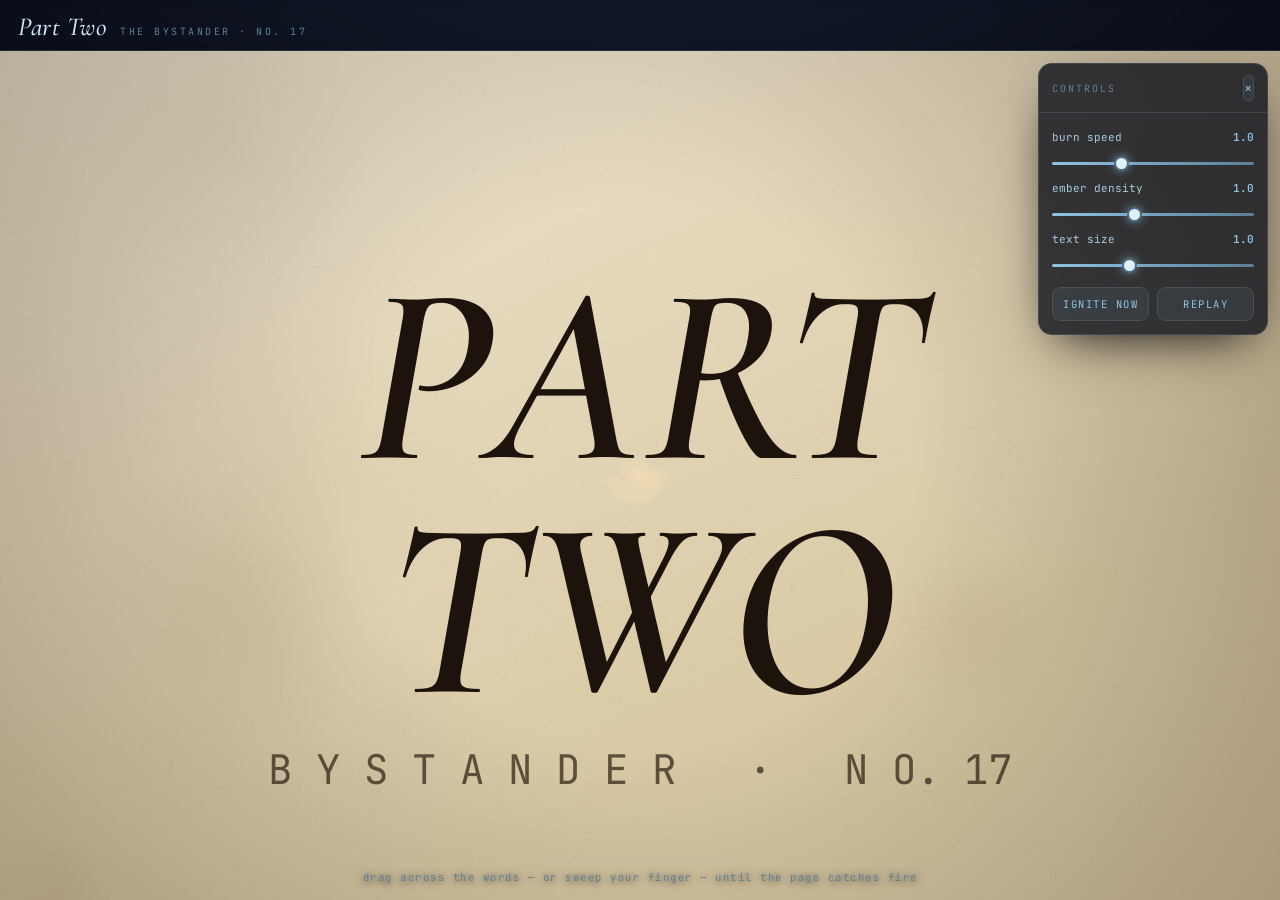
<file: part2.html>
<!DOCTYPE html>
<html lang="en">
<head>
<meta charset="UTF-8">
<meta name="viewport" content="width=device-width, initial-scale=1.0, maximum-scale=1.0, user-scalable=no">
<title>Part Two — the bystander</title>
<link rel="preconnect" href="https://fonts.googleapis.com">
<link rel="preconnect" href="https://fonts.gstatic.com" crossorigin>
<link href="https://fonts.googleapis.com/css2?family=Cormorant+Garamond:ital,wght@0,400;0,600;1,500&family=JetBrains+Mono:wght@400;600&display=swap" rel="stylesheet">
<style>
  :root{
    --bg:#070912;
    --ice:#8fc3e6;
    --ice-dim:#5d7f96;
    --line:rgba(143,195,230,.16);
  }
  *{box-sizing:border-box;margin:0;padding:0;-webkit-tap-highlight-color:transparent;}
  html,body{height:100%;overflow:hidden;background:var(--bg);}
  body{
    font-family:'JetBrains Mono',ui-monospace,monospace;
    color:var(--ice);
    display:flex;flex-direction:column;
    background:radial-gradient(120% 80% at 50% -10%, rgba(60,90,130,.22), transparent 60%), var(--bg);
  }
  header{
    flex:0 0 auto;padding:14px 18px 10px;
    display:flex;align-items:baseline;gap:14px;
    border-bottom:1px solid var(--line);backdrop-filter:blur(4px);z-index:5;
  }
  header h1{
    font-family:'Cormorant Garamond',serif;font-weight:500;font-style:italic;
    font-size:26px;letter-spacing:.5px;color:#cfe6f5;line-height:1;
  }
  header .sub{font-size:10px;letter-spacing:2.5px;text-transform:uppercase;color:var(--ice-dim);}
  #stage{position:relative;flex:1 1 auto;overflow:hidden;}
  canvas{position:absolute;inset:0;display:block;touch-action:none;width:100%;height:100%;}
  #fx{pointer-events:none;}
  #hint{
    position:absolute;left:50%;bottom:16px;transform:translateX(-50%);
    font-size:10.5px;letter-spacing:1.5px;color:var(--ice-dim);
    pointer-events:none;text-align:center;transition:opacity .6s;text-shadow:0 1px 8px #000;z-index:6;
  }
  #cover-meter{
    position:absolute;left:50%;bottom:40px;transform:translateX(-50%);
    width:180px;height:2px;background:rgba(143,195,230,.18);border-radius:2px;
    overflow:hidden;z-index:6;transition:opacity .5s;
  }
  #cover-meter i{display:block;height:100%;width:0%;background:linear-gradient(90deg,#8fc3e6,#ff7a1e);transition:width .12s linear;}
  #panel{
    position:absolute;right:12px;top:12px;z-index:10;width:230px;max-width:calc(100vw - 24px);
    background:rgba(10,13,24,.78);border:1px solid var(--line);border-radius:14px;
    backdrop-filter:blur(14px);box-shadow:0 18px 50px -20px #000;overflow:hidden;
    transition:transform .35s cubic-bezier(.2,.8,.2,1);
  }
  #panel.collapsed{transform:translateX(calc(100% + 16px));}
  #panel .head{display:flex;align-items:center;justify-content:space-between;padding:11px 13px;border-bottom:1px solid var(--line);}
  #panel .head span{font-size:10px;letter-spacing:2px;text-transform:uppercase;color:var(--ice-dim);}
  #panel .body{padding:6px 13px 13px;}
  .row{margin-top:11px;}
  .row label{display:flex;justify-content:space-between;font-size:11px;color:#a9c8db;margin-bottom:5px;}
  .row label b{color:var(--ice);font-weight:600;}
  input[type=range]{
    -webkit-appearance:none;appearance:none;width:100%;height:3px;
    background:linear-gradient(90deg,var(--ice),var(--ice-dim));border-radius:3px;outline:none;cursor:pointer;
  }
  input[type=range]::-webkit-slider-thumb{
    -webkit-appearance:none;width:15px;height:15px;border-radius:50%;
    background:#dff0fb;border:2px solid #4d6b80;box-shadow:0 0 10px rgba(143,195,230,.6);cursor:pointer;
  }
  input[type=range]::-moz-range-thumb{width:15px;height:15px;border-radius:50%;background:#dff0fb;border:2px solid #4d6b80;cursor:pointer;}
  .btns{display:flex;gap:8px;margin-top:15px;}
  button{
    flex:1;font-family:inherit;font-size:10.5px;letter-spacing:1.5px;text-transform:uppercase;
    color:var(--ice);background:rgba(143,195,230,.08);border:1px solid var(--line);
    border-radius:9px;padding:9px 6px;cursor:pointer;transition:background .2s;
  }
  button:hover{background:rgba(143,195,230,.18);}
  #toggle{
    position:absolute;right:12px;top:12px;z-index:9;width:38px;height:38px;border-radius:50%;
    display:none;align-items:center;justify-content:center;font-size:16px;padding:0;
  }
  #toggle.show{display:flex;}
  .close{flex:0;width:26px;height:26px;border-radius:7px;padding:0;font-size:14px;}
</style>
</head>
<body>
  <header>
    <h1>Part Two</h1>
    <span class="sub">the bystander &middot; no. 17</span>
  </header>
  <div id="stage">
    <canvas id="gl"></canvas>
    <canvas id="fx"></canvas>
    <div id="hint">drag across the words &mdash; or sweep your finger &mdash; until the page catches fire</div>
    <div id="cover-meter"><i></i></div>
    <button id="toggle" title="controls">&#9881;</button>
    <div id="panel">
      <div class="head"><span>controls</span><button class="close" id="closeP">&times;</button></div>
      <div class="body">
        <div class="row"><label>burn speed <b id="vBurn">1.0</b></label><input id="sBurn" type="range" min="0.4" max="2.2" step="0.1" value="1"></div>
        <div class="row"><label>ember density <b id="vDens">1.0</b></label><input id="sDens" type="range" min="0" max="2.5" step="0.1" value="1"></div>
        <div class="row"><label>text size <b id="vFont">1.0</b></label><input id="sFont" type="range" min="0.7" max="1.5" step="0.05" value="1"></div>
        <div class="btns"><button id="ignite">ignite now</button><button id="replay">replay</button></div>
      </div>
    </div>
  </div>

<script>
"use strict";
/* =======================================================================
   PART TWO — burning-paper reveal
   Single-file generative piece. Continues Part One.
   Layers:  GLSL burn/melt composite  ->  blue ember particles (2D, top)
   ======================================================================= */

/* ----------------------------- GLOBAL CONSTANTS ----------------------- */
const C = {
  // paper / ink
  PAPER_TOP:   '#efe7d2',
  PAPER_BOT:   '#d9c9a4',
  PAPER_AGED:  '#e6dcc2',   // content page, a touch more aged
  INK:         '#241a10',
  TITLE_INK:   '#1c140c',
  // ash colour revealed where the page burns through  (matches shader ASH)
  ASH:         '#1a130c',
  // margins (fractions of the smaller stage dimension / width)
  MARGIN_X_F:  0.085,
  MARGIN_TOP:  64,
  MARGIN_BOT:  54,
  LINE_RATIO:  1.62,        // line-height / font-size
  FONT_MAX:    26,          // px ceiling before auto-fit shrinks to fill page
  FONT_MIN:    10,
  // interaction
  IGNITE_THRESHOLD: 0.80,   // fraction of title strokes swiped before ignition
  BRUSH_R:     46,          // css px swipe brush radius
  COVER_CELL:  13,          // css px coverage-grid cell
  // burn timing
  PROG_MAX:    1.65,        // u_progress end value (uv-distance units)
  BURN_MS:     3400,
  HOLD_MS:     900,         // pause fully-burnt before melt
  MELT_MS:     4600,
  // typewriter
  TYPE_PER_FRAME: 14,
  // heat tremble
  TREMBLE_FREQ: 0.017,      // * ms
  TREMBLE_AMP:  1.7,        // px
  // embers (cool + warm BLUE tones)
  EMBER_COLORS: ['#cfeaff','#9fd8ff','#6fb0ff','#4f8fff','#7fd0ff','#bfe6ff'],
  SPARK_BASE:   2.3,        // px base radius
  SPARK_RATE:   7,          // spawned per frame at density 1 during burn
  SPARK_MAX:    900,
  SPARK_VY:     1.4,        // upward speed (px/frame, negated)
  SPARK_JITTER: 0.9,        // horizontal uniform jitter per frame
  SPARK_LIFE:   [50,120],   // frames
};

/* ----------------------------- THE NARRATIVE -------------------------- */
const STORY = [
  "You are number seventeen at the home for the disabled. A single sweet, once, undid the whole of your life.",
  "The man crouched down. The wrapper turned between his fingers, and the sun broke a small rainbow across it. You reached out your hand.",
  "Then the basement. Very small. The air damp and mouldy, like a coffin measured in advance to fit you. The bare bulb buzzed overhead, white and scalding, and seared the tears from your eyes. You thought that was the worst of it.",
  "When the acid touched your face you learned what worst could mean. The pain was close to dying. You screamed, and the sound came back at you off the concrete, again and again.",
  "Your mind began to blur. You remembered the butterfly from the textbook. People only know that it turns into something beautiful. They do not know that inside the cocoon the caterpillar melts, and burns, and sloughs itself away in agony. And your ending would not even be beauty.",
  "He studied you the way a sculptor studies an unfinished work. But what he wanted was ruin. Perhaps one more line here, he said, tilting his head. A little asymmetry is better. And the voice is a problem too. The tip of the knife pressed against skin.",
  "Your voice became a spoiled tape. You could feel it shaking in your throat, and all that came out was the hiss of friction, a radio caught between stations.",
  "He left you at the edge of the road. A square of cardboard, the words on it written neatly: born this way, no one in the world, kind people please help. You wanted to tear it down. You wanted to scream that it was not something you were born with, that someone had done this to you, that they should call the police, that you would kill him. But you could not make a sound.",
  "Coins dropped into the tin bowl. One. Another. Two more. Someone crouched to look at you, said what a poor child, then stood and walked away. Your arms had no strength and your mouth had no words. The burning was still printed deep inside your head, breaking your thoughts into pieces.",
  "You lowered your head. The coins lay stacked in the bowl, and in them, blurred, a face. — Who are you?"
];

/* ----------------------------- WEBGL HELPERS -------------------------- */
const glCanvas = document.getElementById('gl');
const gl = glCanvas.getContext('webgl', { antialias:true, premultipliedAlpha:false });
if(!gl){ alert('WebGL is required for Part Two.'); throw new Error('no webgl'); }

function compile(type, src){
  const s = gl.createShader(type);
  gl.shaderSource(s, src); gl.compileShader(s);
  if(!gl.getShaderParameter(s, gl.COMPILE_STATUS)) throw new Error(gl.getShaderInfoLog(s)+'\n'+src);
  return s;
}
function makeProgram(vs, fs){
  const p = gl.createProgram();
  gl.attachShader(p, compile(gl.VERTEX_SHADER, vs));
  gl.attachShader(p, compile(gl.FRAGMENT_SHADER, fs));
  gl.bindAttribLocation(p, 0, 'a_pos');
  gl.linkProgram(p);
  if(!gl.getProgramParameter(p, gl.LINK_STATUS)) throw new Error(gl.getProgramInfoLog(p));
  return p;
}
function makeTex(){
  const t = gl.createTexture();
  gl.bindTexture(gl.TEXTURE_2D, t);
  gl.texParameteri(gl.TEXTURE_2D, gl.TEXTURE_WRAP_S, gl.CLAMP_TO_EDGE);
  gl.texParameteri(gl.TEXTURE_2D, gl.TEXTURE_WRAP_T, gl.CLAMP_TO_EDGE);
  gl.texParameteri(gl.TEXTURE_2D, gl.TEXTURE_MIN_FILTER, gl.LINEAR);
  gl.texParameteri(gl.TEXTURE_2D, gl.TEXTURE_MAG_FILTER, gl.LINEAR);
  return t;
}
function uploadTex(tex, canvas){
  gl.bindTexture(gl.TEXTURE_2D, tex);
  gl.pixelStorei(gl.UNPACK_FLIP_Y_WEBGL, true);
  gl.texImage2D(gl.TEXTURE_2D, 0, gl.RGBA, gl.RGBA, gl.UNSIGNED_BYTE, canvas);
}

const VS = `
attribute vec2 a_pos;
varying vec2 v_uv;
void main(){ v_uv = a_pos*0.5+0.5; gl_Position = vec4(a_pos,0.0,1.0); }`;

/* The core burn-diffusion + melt fragment shader (spec ③ + finale) */
const FS = `
precision highp float;
varying vec2 v_uv;
uniform sampler2D u_cover;
uniform sampler2D u_content;
uniform vec2  u_res;
uniform float u_time;
uniform vec2  u_center;
uniform float u_progress;
uniform float u_melt;
uniform float u_aspect;

const vec3 ASH = vec3(0.10,0.075,0.05);

// ---- value noise / fbm (multi-octave) ----
float hash(vec2 p){ return fract(sin(dot(p, vec2(127.1,311.7)))*43758.5453); }
float vnoise(vec2 p){
  vec2 i=floor(p), f=fract(p);
  vec2 u=f*f*(3.0-2.0*f);
  return mix(mix(hash(i),hash(i+vec2(1.,0.)),u.x),
             mix(hash(i+vec2(0.,1.)),hash(i+vec2(1.,1.)),u.x),u.y);
}
float fbm(vec2 p){
  float v=0.0,a=0.5;
  for(int i=0;i<5;i++){ v+=a*vnoise(p); p*=2.0; a*=0.5; }
  return v;
}

// warm flame colour pool, mapped char -> ember -> flame -> bright
vec3 flamePool(float e){
  e=clamp(e,0.0,1.0);
  vec3 c0=vec3(0.16,0.07,0.02);
  vec3 c1=vec3(0.37,0.12,0.02);
  vec3 c2=vec3(0.70,0.27,0.04);
  vec3 c3=vec3(1.00,0.48,0.12);
  vec3 c4=vec3(1.00,0.76,0.36);
  vec3 c5=vec3(1.00,0.94,0.78);
  float t=e*5.0;
  if(t<1.0) return mix(c0,c1,t);
  if(t<2.0) return mix(c1,c2,t-1.0);
  if(t<3.0) return mix(c2,c3,t-2.0);
  if(t<4.0) return mix(c3,c4,t-3.0);
  return mix(c4,c5,t-4.0);
}

vec3 sampleContent(vec2 uv, float m){
  if(m<=0.001) return texture2D(u_content,uv).rgb;
  float r=m*0.012;                       // blur radius grows with melt
  vec3 s=texture2D(u_content,uv).rgb*0.36;
  s+=texture2D(u_content,uv+vec2( r,0.0)).rgb*0.16;
  s+=texture2D(u_content,uv+vec2(-r,0.0)).rgb*0.16;
  s+=texture2D(u_content,uv+vec2(0.0, r)).rgb*0.16;
  s+=texture2D(u_content,uv+vec2(0.0,-r)).rgb*0.16;
  return s;
}

void main(){
  vec2 uv=v_uv;

  // ---- content sampling, with acid melt flow ----
  vec2 cuv=uv;
  if(u_melt>0.0){
    float drip = fbm(vec2(uv.x*7.0, u_time*0.18+uv.x*3.0));
    cuv.y += u_melt*(0.16*drip + 0.05);                 // flow downward
    cuv.x += sin(uv.y*42.0 + u_time*1.6)*0.005*u_melt;  // lateral wobble
  }
  vec3 content = sampleContent(cuv, u_melt);
  if(u_melt>0.0){                                       // acidic corrosion tint
    vec3 acid=vec3(0.55,1.05,0.78);
    content=mix(content, content*acid, u_melt*0.55);
    float g=dot(content,vec3(0.34,0.5,0.16));
    content=mix(content, vec3(g)*vec3(0.8,1.0,0.85), u_melt*0.30);
  }

  vec3 cover = texture2D(u_cover, uv).rgb;

  // ---- burn field: radial diffusion broken up by multi-octave noise ----
  vec2 d=uv-u_center; d.x*=u_aspect;
  float dist=length(d);
  float nz=(fbm(uv*4.0)+0.5*fbm(uv*9.0+13.0)+0.25*fbm(uv*19.0+47.0))/1.75;
  float b = u_progress - (dist + (nz-0.5)*0.34);

  const float T_FLAME=0.0;
  const float T_THROUGH=0.055;

  vec3 col;
  if(b < T_FLAME){
    col = cover;                                         // unburned page
  } else if(b < T_THROUGH){
    float e=(b-T_FLAME)/(T_THROUGH-T_FLAME);             // 0..1 across the ember edge
    vec3 fire=flamePool(e);
    col=mix(cover, fire, smoothstep(0.0,0.22,e));        // paper chars then flames
  } else {
    float scorch = 1.0 - smoothstep(T_THROUGH, T_THROUGH+0.10, b);
    col = mix(content, ASH, scorch*0.9);                 // burned through -> ash, then text
  }

  // faint heat glow hugging the flame ring
  float ring = exp(-pow((b-0.025)/0.05, 2.0));
  col += vec3(1.0,0.5,0.15)*ring*0.35*step(T_FLAME-0.06,b)*step(b,T_THROUGH+0.02);

  gl_FragColor=vec4(col,1.0);
}`;

const prog = makeProgram(VS, FS);
const U = {};
['u_cover','u_content','u_res','u_time','u_center','u_progress','u_melt','u_aspect']
  .forEach(n=> U[n]=gl.getUniformLocation(prog,n));

const quad = gl.createBuffer();
gl.bindBuffer(gl.ARRAY_BUFFER, quad);
gl.bufferData(gl.ARRAY_BUFFER, new Float32Array([-1,-1, 3,-1, -1,3]), gl.STATIC_DRAW);
gl.enableVertexAttribArray(0);
gl.vertexAttribPointer(0,2,gl.FLOAT,false,0,0);

const coverTex = makeTex();
const contentTex = makeTex();

/* ----------------------------- PAPER -------------------------------- */
class Paper {
  // builds vintage-paper buffers and the swipe-coverage mask for the title
  constructor(){
    this.cover   = document.createElement('canvas');
    this.content = document.createElement('canvas');   // paper-only base for content page
    this.cctx = this.cover.getContext('2d');
    this.nctx = this.content.getContext('2d');
    this.cells = [];     // {x,y} css coords of title-ink coverage cells
    this.totalCells = 0;
  }
  _base(ctx, w, h, dpr, topCol, botCol){
    ctx.setTransform(dpr,0,0,dpr,0,0);
    const g=ctx.createLinearGradient(0,0,w*0.3,h);
    g.addColorStop(0, topCol); g.addColorStop(1, botCol);
    ctx.fillStyle=g; ctx.fillRect(0,0,w,h);
    // paper fibres
    ctx.globalAlpha=0.05;
    for(let i=0;i<Math.min(2600,w*h/360);i++){
      const x=Math.random()*w, y=Math.random()*h, len=2+Math.random()*7, a=Math.random()*Math.PI;
      ctx.strokeStyle = Math.random()<0.5 ? '#6b5836' : '#fffaf0';
      ctx.beginPath(); ctx.moveTo(x,y); ctx.lineTo(x+Math.cos(a)*len,y+Math.sin(a)*len); ctx.stroke();
    }
    ctx.globalAlpha=1;
    // soft brown stains
    for(let i=0;i<7;i++){
      const x=Math.random()*w, y=Math.random()*h, r=40+Math.random()*120;
      const rg=ctx.createRadialGradient(x,y,0,x,y,r);
      rg.addColorStop(0,'rgba(120,92,50,'+(0.04+Math.random()*0.05)+')');
      rg.addColorStop(1,'rgba(120,92,50,0)');
      ctx.fillStyle=rg; ctx.beginPath(); ctx.arc(x,y,r,0,7); ctx.fill();
    }
    // vignette
    const vg=ctx.createRadialGradient(w/2,h/2,Math.min(w,h)*0.32,w/2,h/2,Math.max(w,h)*0.62);
    vg.addColorStop(0,'rgba(0,0,0,0)'); vg.addColorStop(1,'rgba(60,40,18,0.30)');
    ctx.fillStyle=vg; ctx.fillRect(0,0,w,h);
  }
  _titleLayout(w,h){
    const big=Math.min(w*0.26, h*0.30);
    return { big, x:w/2, y1:h*0.40, y2:h*0.40+big*0.92, small:big*0.16, ys:h*0.40+big*1.5 };
  }
  _drawTitle(ctx, w, h, forMask){
    const L=this._titleLayout(w,h);
    ctx.textAlign='center'; ctx.textBaseline='middle';
    ctx.fillStyle = forMask ? '#fff' : C.TITLE_INK;
    ctx.font = `italic 600 ${L.big}px 'Cormorant Garamond', serif`;
    ctx.fillText('PART', L.x, L.y1);
    ctx.fillText('TWO',  L.x, L.y2);
    if(!forMask){
      ctx.fillStyle='rgba(40,28,16,0.7)';
      ctx.font = `${L.small}px 'JetBrains Mono', monospace`;
      ctx.fillText('B Y S T A N D E R   ·   N O. 17', L.x, L.ys);
    }
  }
  build(w,h,dpr){
    for(const cv of [this.cover,this.content]){ cv.width=w*dpr; cv.height=h*dpr; }
    // cover page (PART TWO)
    this._base(this.cctx, w, h, dpr, C.PAPER_TOP, C.PAPER_BOT);
    this._drawTitle(this.cctx, w, h, false);
    // content page base (aged), text added later by Typesetter
    this._base(this.nctx, w, h, dpr, C.PAPER_AGED, C.PAPER_BOT);
    // coverage mask from the title alpha, in css coords
    const mask=document.createElement('canvas'); mask.width=w; mask.height=h;
    const mctx=mask.getContext('2d');
    this._drawTitle(mctx, w, h, true);
    const data=mctx.getImageData(0,0,w,h).data;
    this.cells=[];
    const step=C.COVER_CELL;
    for(let y=step/2;y<h;y+=step){
      for(let x=step/2;x<w;x+=step){
        const a=data[((y|0)*w+(x|0))*4+3];
        if(a>40) this.cells.push({x,y});
      }
    }
    this.totalCells=this.cells.length || 1;
  }
  // darken the cover where the reader has swiped (charring feedback)
  scorch(x,y,r){
    const ctx=this.cctx;
    const g=ctx.createRadialGradient(x,y,0,x,y,r);
    g.addColorStop(0,'rgba(30,18,8,0.34)');
    g.addColorStop(0.7,'rgba(60,30,10,0.14)');
    g.addColorStop(1,'rgba(60,30,10,0)');
    ctx.save(); ctx.globalCompositeOperation='multiply';
    ctx.fillStyle=g; ctx.beginPath(); ctx.arc(x,y,r,0,7); ctx.fill(); ctx.restore();
  }
}

/* ----------------------------- TYPESETTER --------------------------- */
class Typesetter {
  // custom justified (two-edge) layout, pre-drawn buffer, typewriter + heat tremble
  constructor(paper){
    this.paper=paper;
    this.canvas=document.createElement('canvas');
    this.ctx=this.canvas.getContext('2d');
    this.glyphs=[];        // {ch,x,y,phase}
    this.typed=0;
    this.fontSize=14;
    this.dpr=1;
  }
  _wrap(charW, spaceW, boxW){
    // greedy wrap each paragraph; returns array of lines {words:[{text,w}], paraEnd}
    const lines=[];
    for(const para of STORY){
      const words=para.split(' ').map(t=>({text:t, w:t.length*charW}));
      let cur=[], curW=0;
      for(const word of words){
        const add=(cur.length? spaceW:0)+word.w;
        if(cur.length && curW+add>boxW){ lines.push({words:cur, paraEnd:false}); cur=[]; curW=0; }
        cur.push(word); curW+=(cur.length>1?spaceW:0)+word.w;
      }
      if(cur.length) lines.push({words:cur, paraEnd:true});
      lines.push({words:[], paraEnd:true, blank:true});   // paragraph gap
    }
    return lines;
  }
  layout(w,h,dpr,fontScale){
    this.dpr=dpr;
    const boxX=Math.round(w*C.MARGIN_X_F);
    const boxW=w-2*boxX;
    const boxTop=C.MARGIN_TOP, boxBot=h-C.MARGIN_BOT;
    const boxH=boxBot-boxTop;
    // auto-fit font so the whole story fills the page within margins
    let fs=Math.min(C.FONT_MAX, w/30)*fontScale;
    const ctx=this.ctx;
    let lines, lh;
    for(;;){
      ctx.font=`${fs}px 'JetBrains Mono', monospace`;
      const charW=ctx.measureText('M').width, spaceW=charW;
      lines=this._wrap(charW, spaceW, boxW);
      lh=fs*C.LINE_RATIO;
      const need=lines.length*lh;
      if(need<=boxH || fs<=C.FONT_MIN) break;
      fs*=0.96;
    }
    this.fontSize=fs;
    ctx.font=`${fs}px 'JetBrains Mono', monospace`;
    const charW=ctx.measureText('M').width, spaceW=charW;
    // place glyphs with justified gaps
    this.glyphs=[];
    let y=boxTop+lh*0.7;
    let gi=0;
    for(const line of lines){
      if(line.blank){ y+=lh*0.55; continue; }
      const n=line.words.length;
      const natural=line.words.reduce((s,w0)=>s+w0.w,0)+spaceW*(n-1);
      let gap=spaceW;
      if(!line.paraEnd && n>1) gap=spaceW+(boxW-natural)/(n-1);   // stretch to right edge
      let x=boxX;
      for(let wi=0;wi<n;wi++){
        const word=line.words[wi];
        for(const ch of word.text){
          if(ch!==' ') this.glyphs.push({ch, x, y, phase:(gi++%53)*0.41});
          x+=charW;
        }
        x+=gap;
      }
      y+=lh;
    }
    this.canvas.width=w*dpr; this.canvas.height=h*dpr;
    this.typed=0;
  }
  advance(n){ this.typed=Math.min(this.glyphs.length, this.typed+n); }
  done(){ return this.typed>=this.glyphs.length; }
  // render paper + typed glyphs (with heat tremble) into the content buffer
  render(nowMs, heat){
    const ctx=this.ctx, dpr=this.dpr;
    ctx.setTransform(dpr,0,0,dpr,0,0);
    ctx.clearRect(0,0,this.canvas.width,this.canvas.height);
    ctx.drawImage(this.paper.content, 0,0, this.canvas.width/dpr, this.canvas.height/dpr);
    ctx.font=`${this.fontSize}px 'JetBrains Mono', monospace`;
    ctx.textAlign='left'; ctx.textBaseline='alphabetic'; ctx.fillStyle=C.INK;
    const amp=C.TREMBLE_AMP*heat;
    for(let i=0;i<this.typed;i++){
      const g=this.glyphs[i];
      let dy=0,dx=0;
      if(amp>0.01){
        dy=Math.sin(nowMs*C.TREMBLE_FREQ + g.phase)*amp;
        dx=Math.sin(nowMs*C.TREMBLE_FREQ*0.7 + g.phase*1.7)*amp*0.4;
      }
      ctx.fillText(g.ch, g.x+dx, g.y+dy);
    }
  }
}

/* ----------------------------- EMBERS ------------------------------- */
class Spark {
  constructor(x,y){ this.reset(x,y); }
  reset(x,y){
    this.x=x; this.y=y;
    this.vx=(Math.random()*2-1)*1.4;
    this.vy=-(C.SPARK_VY*(0.5+Math.random()));
    this.size=C.SPARK_BASE*(0.6+Math.random()*0.9);
    this.life=C.SPARK_LIFE[0]+Math.random()*(C.SPARK_LIFE[1]-C.SPARK_LIFE[0]);
    this.age=0;
    this.col=C.EMBER_COLORS[(Math.random()*C.EMBER_COLORS.length)|0];
  }
  step(){
    this.x+=this.vx+(Math.random()*2-1)*C.SPARK_JITTER;  // hot-air horizontal jitter
    this.y+=this.vy;
    this.vy+=0.012;            // slight buoyancy decay
    this.age++;
    return this.age<this.life;
  }
  draw(ctx){
    const t=1-this.age/this.life;
    const r=this.size*(0.4+t*0.8);
    ctx.globalAlpha=t;
    const g=ctx.createRadialGradient(this.x,this.y,0,this.x,this.y,r*2.5);
    g.addColorStop(0,this.col); g.addColorStop(0.4,this.col); g.addColorStop(1,'rgba(40,90,160,0)');
    ctx.fillStyle=g; ctx.beginPath(); ctx.arc(this.x,this.y,r*2.5,0,7); ctx.fill();
  }
}
class SparkField {
  constructor(canvas){ this.canvas=canvas; this.ctx=canvas.getContext('2d'); this.list=[]; this.dpr=1; this.W=0; this.H=0; }
  resize(w,h,dpr){ this.dpr=dpr; this.W=w; this.H=h; this.canvas.width=w*dpr; this.canvas.height=h*dpr; }
  emit(cx,cy,radiusPx,count){
    for(let i=0;i<count && this.list.length<C.SPARK_MAX;i++){
      const a=Math.random()*Math.PI*2;
      const rr=radiusPx*(0.86+Math.random()*0.20);
      const x=cx+Math.cos(a)*rr, y=cy+Math.sin(a)*rr;
      if(x<-20||x>this.W+20||y<-20||y>this.H+20) continue;
      this.list.push(new Spark(x,y));
    }
  }
  frame(){
    const ctx=this.ctx;
    ctx.setTransform(this.dpr,0,0,this.dpr,0,0);
    ctx.clearRect(0,0,this.W,this.H);
    ctx.globalCompositeOperation='lighter';
    for(let i=this.list.length-1;i>=0;i--){
      const s=this.list[i];
      if(!s.step()){ this.list.splice(i,1); continue; }
      s.draw(ctx);
    }
    ctx.globalAlpha=1; ctx.globalCompositeOperation='source-over';
  }
  clear(){ this.list.length=0; this.ctx.clearRect(0,0,this.canvas.width,this.canvas.height); }
}

/* ----------------------------- APP / STATE MACHINE ------------------ */
const STATE={ COVER:'cover', BURNING:'burning', HOLD:'hold', MELT:'melt', END:'end' };

class App {
  constructor(){
    this.stage=document.getElementById('stage');
    this.fx=document.getElementById('fx');
    this.hint=document.getElementById('hint');
    this.meterWrap=document.getElementById('cover-meter');
    this.meter=this.meterWrap.querySelector('i');
    this.paper=new Paper();
    this.type=new Typesetter(this.paper);
    this.sparks=new SparkField(this.fx);
    this.dpr=Math.min(window.devicePixelRatio||1, 2);
    this.W=0; this.H=0;
    this.state=STATE.COVER;
    this.visited=new Set();
    this.coverage=0;
    this.center={x:0.5,y:0.5};      // uv
    this.centerPx={x:0,y:0};
    this.progress=0; this.melt=0;
    this.tBurn=0; this.tHold=0; this.tMelt=0;
    this.coverDirty=true; this.contentDirty=true; this.contentStatic=false;
    this.heat=0;
    // tunables
    this.burnSpeed=1; this.density=1; this.fontScale=1;
    this.ptr={x:0,y:0};
    this._bind();
    this.resize();
    requestAnimationFrame(t=>this.loop(t));
  }
  resize(){
    const w=this.stage.clientWidth, h=this.stage.clientHeight;
    this.W=w; this.H=h;
    this.dpr=Math.min(window.devicePixelRatio||1, 2);
    for(const cv of [glCanvas]){ cv.width=w*this.dpr; cv.height=h*this.dpr; }
    this.sparks.resize(w,h,this.dpr);
    this.paper.build(w,h,this.dpr);
    this.type.layout(w,h,this.dpr,this.fontScale);
    this.coverDirty=true; this.contentDirty=true; this.contentStatic=false;
    if(this.state===STATE.COVER){ this.visited.clear(); this.coverage=0; this._setMeter(0); }
    uploadTex(coverTex, this.paper.cover);
    uploadTex(contentTex, this.type.canvas);
  }
  _bind(){
    const move=e=>{
      const r=this.stage.getBoundingClientRect();
      const x=(e.touches?e.touches[0].clientX:e.clientX)-r.left;
      const y=(e.touches?e.touches[0].clientY:e.clientY)-r.top;
      this.ptr.x=x; this.ptr.y=y;
      if(this.state===STATE.COVER) this._swipe(x,y);
      if(!this.hintGone){ this.hintGone=true; this.hint.style.opacity=0; }
    };
    this.stage.addEventListener('pointermove', move, {passive:true});
    this.stage.addEventListener('pointerdown', move, {passive:true});
    let rt=null;
    window.addEventListener('resize',()=>{ clearTimeout(rt); rt=setTimeout(()=>this.resize(),150); });
    // controls
    const panel=document.getElementById('panel'), toggle=document.getElementById('toggle');
    document.getElementById('closeP').onclick=()=>{ panel.classList.add('collapsed'); toggle.classList.add('show'); };
    toggle.onclick=()=>{ panel.classList.remove('collapsed'); toggle.classList.remove('show'); };
    const bind=(id,disp,fn,fmt)=>{ const el=document.getElementById(id),o=document.getElementById(disp);
      el.oninput=()=>{ fn(parseFloat(el.value)); o.textContent=fmt?fmt(el.value):el.value; }; };
    bind('sBurn','vBurn',v=>this.burnSpeed=v,v=>(+v).toFixed(1));
    bind('sDens','vDens',v=>this.density=v,v=>(+v).toFixed(1));
    bind('sFont','vFont',v=>{ this.fontScale=v; this.type.layout(this.W,this.H,this.dpr,v);
      this.contentStatic=false; this.contentDirty=true; },v=>(+v).toFixed(2));
    document.getElementById('ignite').onclick=()=>{ if(this.state===STATE.COVER){ this._ignite(this.ptr.x||this.W/2, this.ptr.y||this.H/2); } };
    document.getElementById('replay').onclick=()=>this._reset();
  }
  _setMeter(v){ this.meter.style.width=Math.min(100,v*100)+'%'; }
  _swipe(x,y){
    const r=C.BRUSH_R, r2=r*r;
    let added=false;
    for(let ci=0;ci<this.paper.cells.length;ci++){
      const c=this.paper.cells[ci];
      const dx=c.x-x, dy=c.y-y;
      if(dx*dx+dy*dy<r2){ const k=(c.x|0)+'_'+(c.y|0); if(!this.visited.has(k)){ this.visited.add(k); added=true; } }
    }
    if(added){
      this.paper.scorch(x,y,r*0.9); this.coverDirty=true;
      this.coverage=this.visited.size/this.paper.totalCells;
      this._setMeter(this.coverage/C.IGNITE_THRESHOLD);
      if(this.coverage>=C.IGNITE_THRESHOLD) this._ignite(x,y);
    }
  }
  _ignite(px,py){
    this.state=STATE.BURNING;
    this.centerPx={x:px,y:py};
    this.center={x:px/this.W, y:1-py/this.H};
    this.tBurn=performance.now();
    this.meterWrap.style.opacity=0;
    this.hint.style.opacity=0;
  }
  _reset(){
    this.state=STATE.COVER;
    this.visited.clear(); this.coverage=0; this.progress=0; this.melt=0; this.heat=0;
    this.contentStatic=false;
    this.sparks.clear();
    this.paper.build(this.W,this.H,this.dpr);
    this.type.layout(this.W,this.H,this.dpr,this.fontScale);
    uploadTex(coverTex, this.paper.cover);
    this.contentDirty=true; this.coverDirty=true;
    this.meterWrap.style.opacity=1; this._setMeter(0);
    this.hint.style.opacity=1; this.hintGone=false;
  }
  loop(now){
    // ---- state progression ----
    if(this.state===STATE.BURNING){
      const k=(now-this.tBurn)/(C.BURN_MS/this.burnSpeed);
      this.progress=Math.min(C.PROG_MAX, k*C.PROG_MAX);
      this.heat=Math.min(1, k*1.4);
      this.type.advance(C.TYPE_PER_FRAME);
      // ember emission along the flame ring
      const radius=this.progress*this.H;     // uv-dist * height ~= px radius
      if(this.progress<1.45){
        this.sparks.emit(this.centerPx.x, this.centerPx.y, radius, Math.round(C.SPARK_RATE*this.density));
      }
      this.contentDirty=true;
      if(this.progress>=C.PROG_MAX){ this.state=STATE.HOLD; this.tHold=now; }
    } else if(this.state===STATE.HOLD){
      this.heat=Math.max(0, this.heat-0.02);
      this.type.advance(C.TYPE_PER_FRAME*3);
      this.contentDirty=true;
      if(now-this.tHold>C.HOLD_MS){ this.state=STATE.MELT; this.tMelt=now; this.contentStatic=true; this.contentDirty=true; }
    } else if(this.state===STATE.MELT){
      const k=(now-this.tMelt)/C.MELT_MS;
      this.melt=Math.min(1, k);
      if(this.melt>=1) this.state=STATE.END;
    }

    // ---- buffer uploads ----
    if(this.coverDirty){ uploadTex(coverTex, this.paper.cover); this.coverDirty=false; }
    if(this.contentDirty && !this.contentStatic){
      this.type.render(now, this.heat);
      uploadTex(contentTex, this.type.canvas);
      if(this.state!==STATE.BURNING && this.state!==STATE.HOLD) this.contentDirty=false;
    } else if(this.contentDirty && this.contentStatic){
      this.type.render(now, 0);                 // bake one clean frame for the melt to chew on
      uploadTex(contentTex, this.type.canvas);
      this.contentDirty=false;
    }

    // ---- draw GL composite ----
    gl.viewport(0,0,glCanvas.width,glCanvas.height);
    gl.useProgram(prog);
    gl.activeTexture(gl.TEXTURE0); gl.bindTexture(gl.TEXTURE_2D, coverTex);   gl.uniform1i(U.u_cover,0);
    gl.activeTexture(gl.TEXTURE1); gl.bindTexture(gl.TEXTURE_2D, contentTex); gl.uniform1i(U.u_content,1);
    gl.uniform2f(U.u_res, glCanvas.width, glCanvas.height);
    gl.uniform1f(U.u_time, now*0.001);
    gl.uniform2f(U.u_center, this.center.x, this.center.y);
    gl.uniform1f(U.u_progress, this.progress);
    gl.uniform1f(U.u_melt, this.melt);
    gl.uniform1f(U.u_aspect, this.W/this.H);
    gl.drawArrays(gl.TRIANGLES,0,3);

    // ---- embers on top ----
    this.sparks.frame();

    requestAnimationFrame(t=>this.loop(t));
  }
}

/* boot once fonts are ready (justified layout needs accurate metrics) */
function boot(){ window.__app = new App(); }
if(document.fonts && document.fonts.ready){
  Promise.all([
    document.fonts.load("14px 'JetBrains Mono'"),
    document.fonts.load("italic 600 40px 'Cormorant Garamond'")
  ]).catch(()=>{});
  document.fonts.ready.then(boot);
  setTimeout(()=>{ if(!window.__app) boot(); }, 1800);
} else { boot(); }
</script>
</body>
</html>
</file>
<file: css/style.css>
* { margin: 0; padding: 0; box-sizing: border-box; }

html, body {
  width: 100%;
  height: 100%;
  overflow: hidden;
  background: #0a0708;
  font-family: "Courier New", ui-monospace, monospace;
  -webkit-user-select: none;
  user-select: none;
  -webkit-tap-highlight-color: transparent;
}

#gl {
  position: fixed;
  inset: 0;
  width: 100vw;
  height: 100vh;
  display: block;
  cursor: crosshair;
  touch-action: none;
}

/* ---------- control panel ---------- */
#panel {
  position: fixed;
  top: 18px;
  right: 18px;
  z-index: 20;
  display: flex;
  flex-direction: column;
  gap: 10px;
  padding: 14px 16px;
  width: 190px;
  background: rgba(12, 8, 8, 0.55);
  border: 1px solid rgba(255, 120, 50, 0.25);
  border-radius: 4px;
  backdrop-filter: blur(6px);
  -webkit-backdrop-filter: blur(6px);
  color: #e8d9cf;
  font-size: 11px;
  letter-spacing: 2px;
  transition: opacity .4s ease;
}
#panel:hover { opacity: 1; }

.panel-title {
  font-size: 13px;
  letter-spacing: 5px;
  color: #ff7a3c;
  text-align: center;
  margin-bottom: 2px;
}

#panel label {
  display: flex;
  flex-direction: column;
  gap: 5px;
}

#panel input[type="range"] {
  -webkit-appearance: none;
  appearance: none;
  width: 100%;
  height: 3px;
  background: linear-gradient(90deg, #5a1a08, #ff7a3c);
  border-radius: 3px;
  outline: none;
}
#panel input[type="range"]::-webkit-slider-thumb {
  -webkit-appearance: none;
  width: 13px; height: 13px;
  border-radius: 50%;
  background: #ffd9a8;
  border: 1px solid #ff7a3c;
  cursor: pointer;
}
#panel input[type="range"]::-moz-range-thumb {
  width: 13px; height: 13px;
  border-radius: 50%;
  background: #ffd9a8;
  border: 1px solid #ff7a3c;
  cursor: pointer;
}

#panel input[type="color"] {
  width: 100%;
  height: 24px;
  border: none;
  background: none;
  cursor: pointer;
}

#ctl-reset {
  margin-top: 4px;
  padding: 7px;
  background: transparent;
  border: 1px solid rgba(255, 120, 50, 0.4);
  color: #e8d9cf;
  font-family: inherit;
  font-size: 10px;
  letter-spacing: 2px;
  cursor: pointer;
  border-radius: 3px;
  transition: background .2s, color .2s;
}
#ctl-reset:hover { background: rgba(255, 120, 50, 0.18); color: #fff; }

/* ---------- intro ---------- */
#intro {
  position: fixed;
  inset: 0;
  z-index: 15;
  display: flex;
  flex-direction: column;
  align-items: center;
  justify-content: center;
  gap: 6px;
  color: #1a1413;
  text-align: center;
  pointer-events: none;
  transition: opacity 1.4s ease;
}
#intro h1 {
  font-size: clamp(40px, 11vw, 130px);
  letter-spacing: 8px;
  font-weight: 900;
}
#intro h2 {
  font-size: clamp(12px, 2.4vw, 20px);
  letter-spacing: 10px;
  color: #6b3a2a;
}
#intro p {
  margin-top: 26px;
  font-size: 12px;
  letter-spacing: 3px;
  line-height: 1.9;
  color: #8a5a48;
}
#intro.gone { opacity: 0; }
</file>
